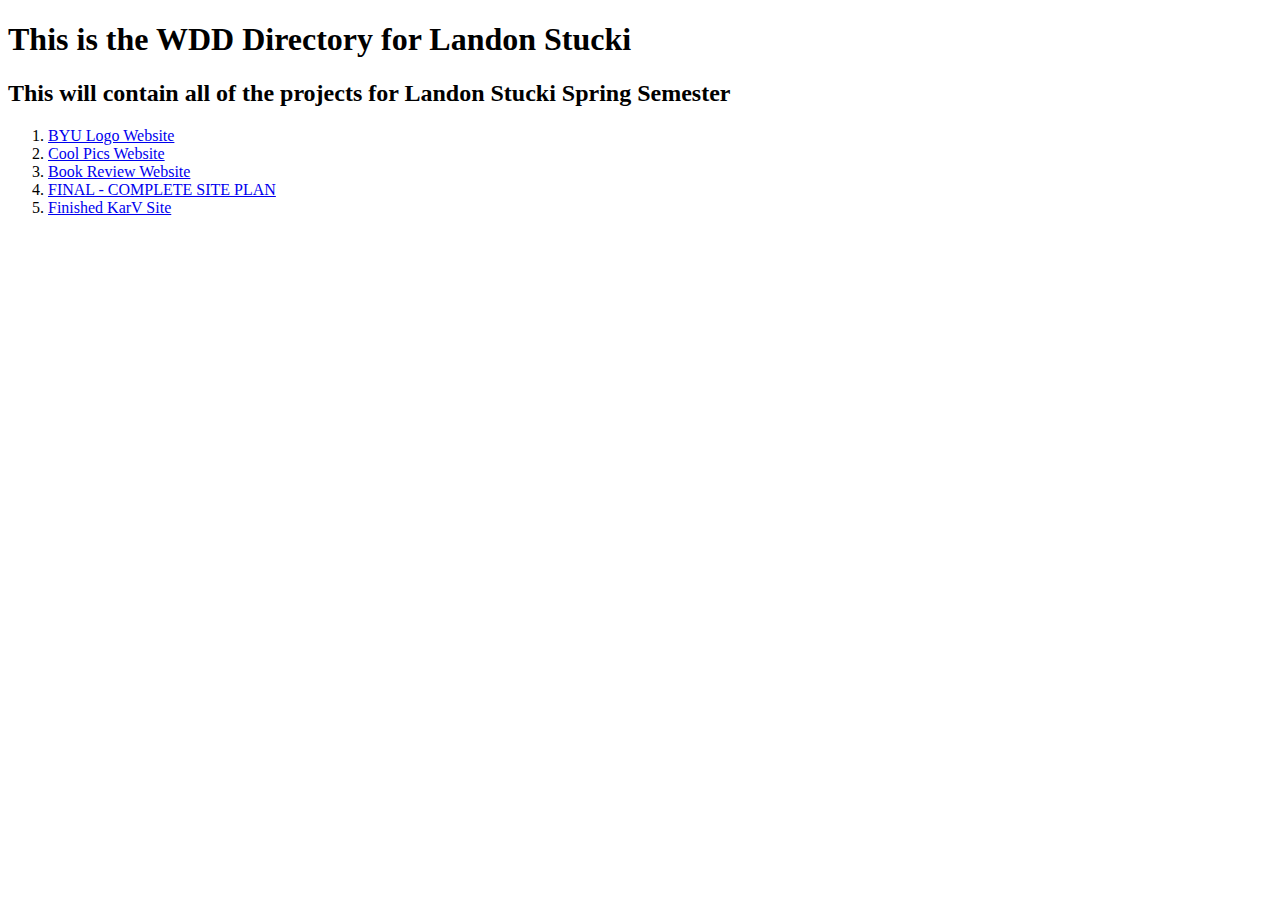
<file: index.html>
<!DOCTYPE html>
<html lang = "en">
    <head>
        <meta charset="UTF-8>
        <meta name="viewport" content="width=device-width">
        <title>WDD Directory Landon Stucki</title>
        
    </head>
</html>
<body>
    <h1>This is the WDD Directory for Landon Stucki</h1>
    <h2>This will contain all of the projects for Landon Stucki Spring Semester</h2>

    <ol>
        <li>
            <a href="BYU LOGO/index.html">BYU Logo Website</a>
        </li>
        <li>
            <a href="CoolPics Website/index.html">Cool Pics Website</a>
        </li>
        <li>
            <a href="Book Review Website/index.html">Book Review Website</a>
        </li>
        <li>
            <a href="KarV_Plan_Site/site-plan.html">FINAL - COMPLETE SITE PLAN</a>
        </li>
        <li>
            <a href="KarV/index.html">Finished KarV Site</a>
        </li>
    </ol>
</body>
</file>
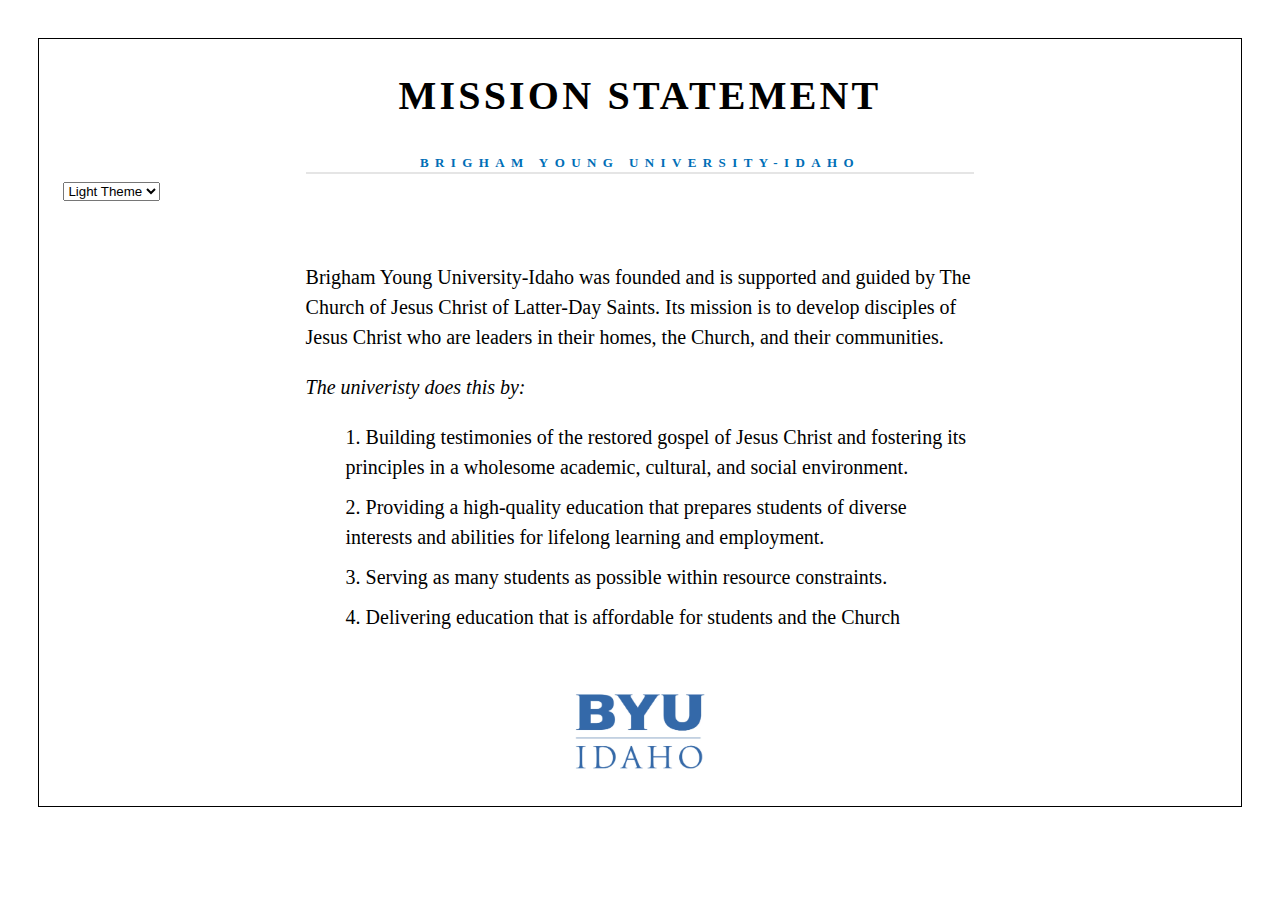
<file: BYU LOGO/index.html>
<!DOCTYPE html>
<html lang = "en">
    <head>
        <title>BYU Mission Statement</title>
        <meta charset = "utf-8">
        <link rel = "stylesheet" href = "style.css">
        <meta author = "BYUI">
    </head>

    <body>
        <div class = "content">
            <header class = "header">
                <h1> MISSION STATEMENT</h1>
                <h2> BRIGHAM YOUNG UNIVERSITY-IDAHO</h2>
                <select id = "theme-selector">
                    <option value="Light Theme" selected>Light Theme</option>
                    <option value="Dark Theme">Dark Theme</option>
                </select>
            </header>
            <main>

                <p>Brigham Young University-Idaho was founded and is supported and guided by The Church of Jesus Christ of Latter-Day Saints.
                    Its mission is to develop disciples of Jesus Christ who are leaders in their homes, the Church, and their communities.
                </p>
                <p> <i>The univeristy does this by:</i></p>
                <ol>
                    <li> Building testimonies of the restored gospel of Jesus Christ and fostering its principles in a wholesome academic, cultural, and social environment.</li>
                    <li> Providing a high-quality education that prepares students of diverse interests and abilities for lifelong learning and employment.</li>
                    <li> Serving as many students as possible within resource constraints.</li>
                    <li> Delivering education that is affordable for students and the Church</li>
                </ol>

            </main>
            <footer>
                <img id = "byu-logo" src = "byui-logo_blue.webp" alt = "BYUI Logo" width="150" height="84">
            </footer>
            <script src = "mission.js" defer></script>
        </div>
    </body>
</html>
</file>
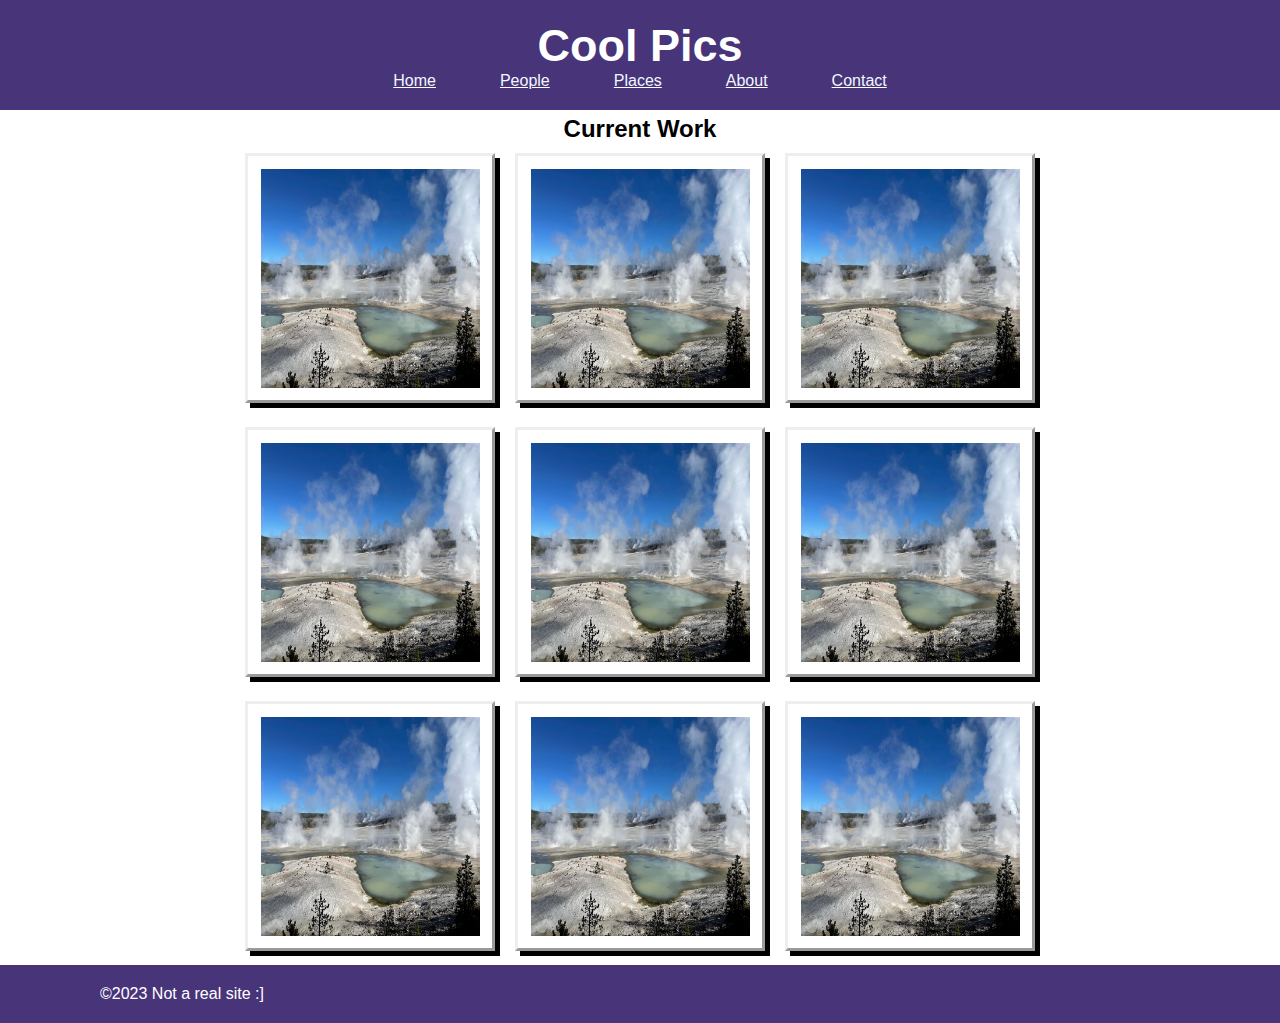
<file: CoolPics Website/index.html>
<!DOCTYPE html>
<html lang = en>
<head>
    <meta charset = "UTF-8">
    <meta name = "author" content = "Landon Stucki">
    <meta name = "description" content = "This sight contains cool pictures for a project in BYU-I">
    <meta name = "viewport" content="width=device-width">
    <title> Cool Pictures Website</title>
    <link rel ="stylesheet" href="styles.css">
</head>

<body>
    <header>
        <h1> Cool Pics</h1>
        <button id = "menu-button">Menu</button>
        <ul class = "links">
            <li> <a href="index.html"> Home</a></li>
            <li> <a href="people.html"> People</a></li>
            <li> <a href="places.html"> Places</a></li>
            <li> <a href="about.html"> About</a></li>
            <li> <a href="contact.html"> Contact</a></li>
        </ul>
    </header>

    <main>
        <h2> Current Work</h2>
        <ul class = "gallery">
            <li><img id ="picture1" src="norris-full.jpeg" alt="NorrisPic"></li>
            <li><img id ="picture2" src="norris-full.jpeg" alt="NorrisPic"></li>
            <li><img id ="picture3" src="norris-full.jpeg" alt="NorrisPic"></li>
            <li><img id ="picture4" src="norris-full.jpeg" alt="NorrisPic"></li>
            <li><img id ="picture5" src="norris-full.jpeg" alt="NorrisPic"></li>
            <li><img id ="picture6" src="norris-full.jpeg" alt="NorrisPic"></li>
            <li><img id ="picture7" src="norris-full.jpeg" alt="NorrisPic"></li>
            <li><img id ="picture8" src="norris-full.jpeg" alt="NorrisPic"></li>
            <li><img id ="picture9" src="norris-full.jpeg" alt="NorrisPic"></li>

        </ul>
    </main>



    <footer>
        <p id = "copyright">&copy2023 Not a real site :]</p>
        <script src="script.js"></script>
    </footer>
</body>







</html>
</file>
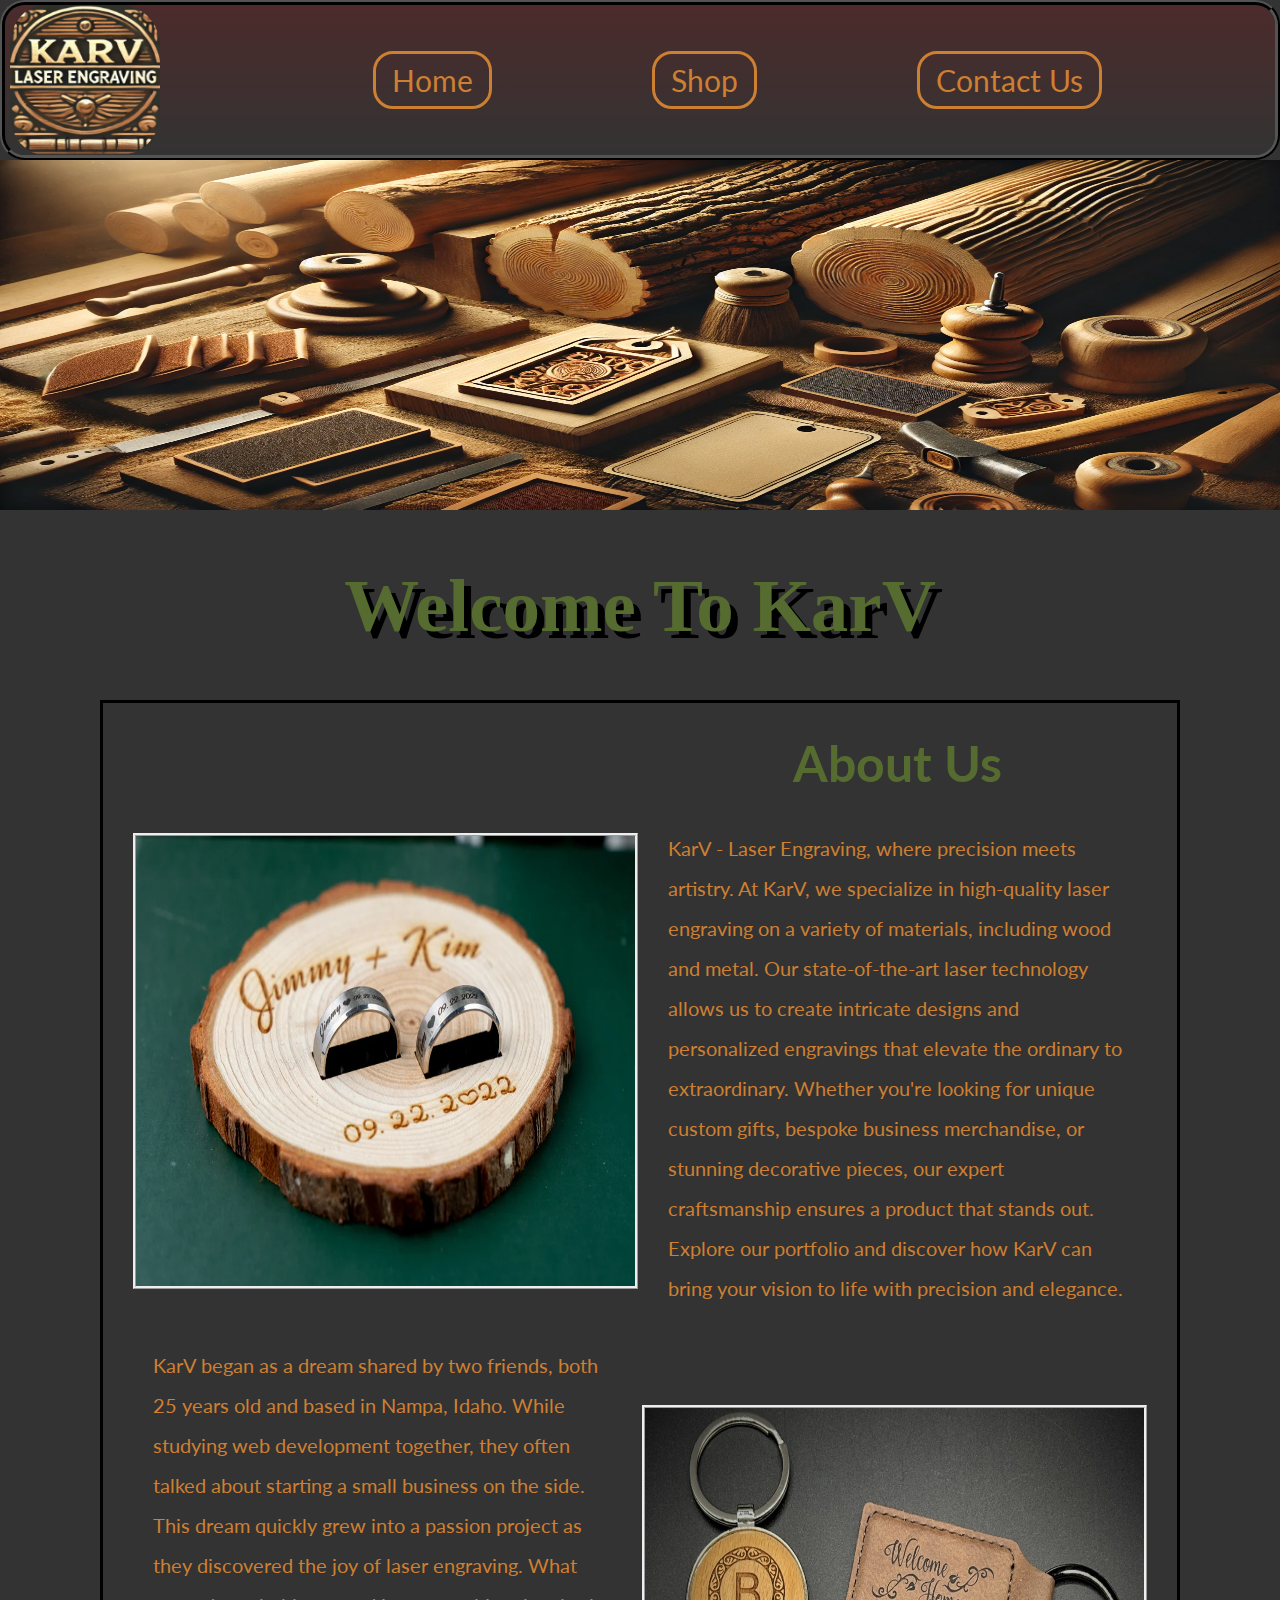
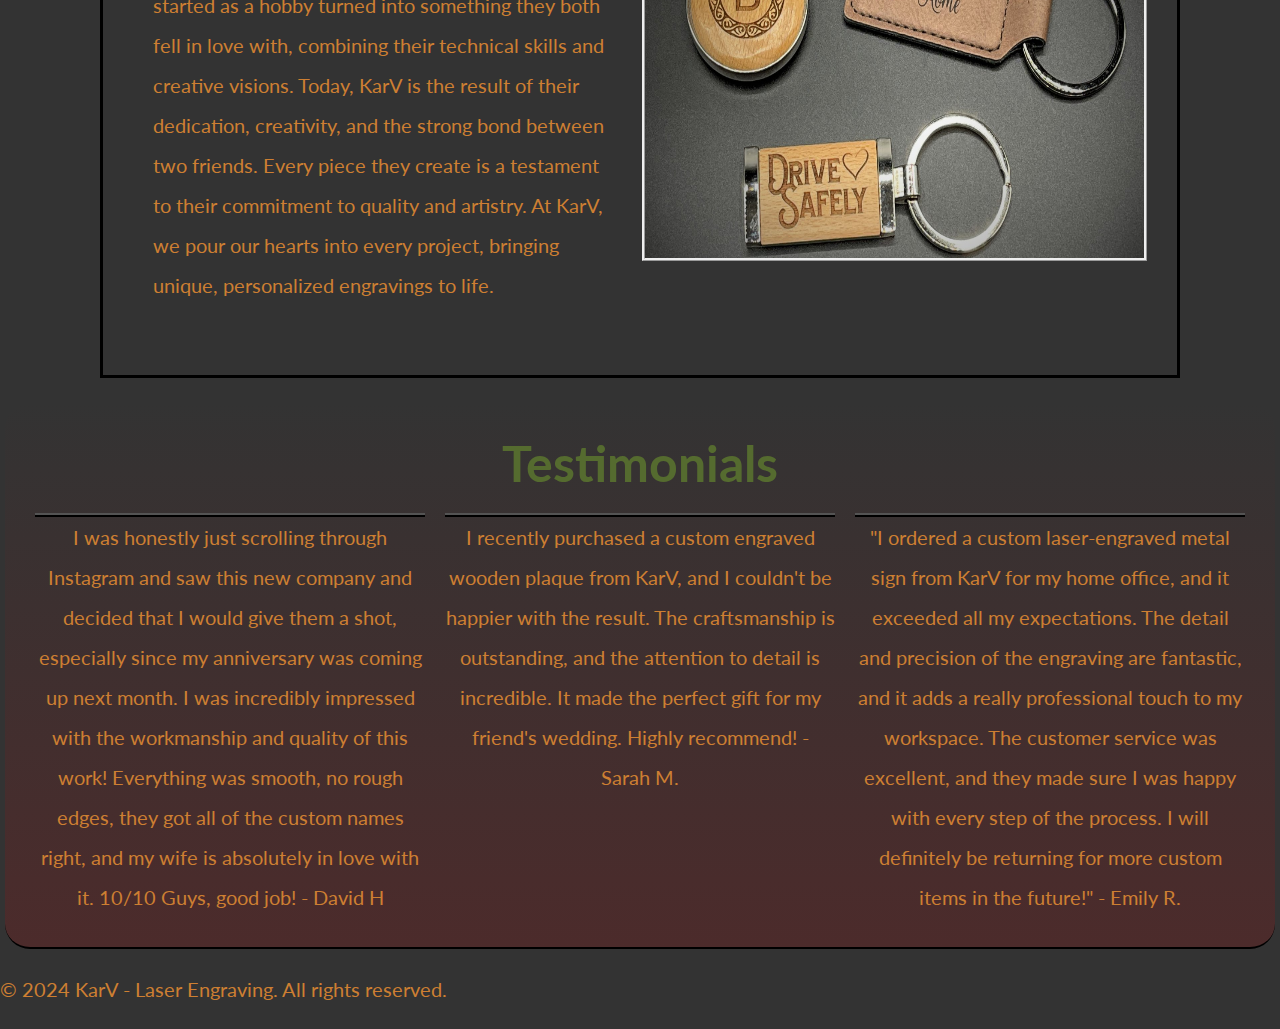
<file: KarV/index.html>
<!DOCTYPE html>
<html lang="en">
<head>
    <meta charset="UTF-8">
    <meta name="viewport" content="width=device-width, initial-scale=1.0">
    <title>KarV Website</title>
    <link rel="stylesheet" href="styles.css">
</head>
<body>
    <header>
        <img id="logo" src="Karv_Logo.png" alt="Karv Logo">
        <button id="menu-button">Menu</button>
        <nav id="main-links">
            <ul>
                <li><a href="index.html">Home</a></li>
                <li><a href="shop.html">Shop</a></li>
                <li><a href="contact.html">Contact Us</a></li>
            </ul>
        </nav>
    </header>
    <img id="banner" src="banner5.png" alt="Website Banner Picture Of Laser Engraver">
    <h1 id = "Welcome">Welcome To KarV</h1>
    <main>
        <section class="grid-container">
            <section class="content">
                <img id="left-column-photo" src="ringengraving.png" alt="Ring Engraving Holder Set Picture">
                <h2 id="about-us">About Us</h2>
                <p id="right-column-text">KarV - Laser Engraving, where precision meets artistry. At KarV, we specialize in high-quality laser engraving on a variety of materials, including wood and metal. Our state-of-the-art laser technology allows us to create intricate designs and personalized engravings that elevate the ordinary to extraordinary. Whether you're looking for unique custom gifts, bespoke business merchandise, or stunning decorative pieces, our expert craftsmanship ensures a product that stands out. Explore our portfolio and discover how KarV can bring your vision to life with precision and elegance.</p>
                <p id="left-column-text">KarV began as a dream shared by two friends, both 25 years old and based in Nampa, Idaho. While studying web development together, they often talked about starting a small business on the side. This dream quickly grew into a passion project as they discovered the joy of laser engraving. What started as a hobby turned into something they both fell in love with, combining their technical skills and creative visions. Today, KarV is the result of their dedication, creativity, and the strong bond between two friends. Every piece they create is a testament to their commitment to quality and artistry. At KarV, we pour our hearts into every project, bringing unique, personalized engravings to life.</p>
                <img id="right-column-photo" src="keychain.png" alt="Key Chain Picture">
            </section>
        </section>
    </main>
    <footer>
        <section class="testimonials">
            <h2 id="testimonials-title">Testimonials</h2>
            <p id="test1">I was honestly just scrolling through Instagram and saw this new company and decided that I would give them a shot, especially since my anniversary was coming up next month. I was incredibly impressed with the workmanship and quality of this work! Everything was smooth, no rough edges, they got all of the custom names right, and my wife is absolutely in love with it. 10/10 Guys, good job! - David H</p>
            <p id="test2">I recently purchased a custom engraved wooden plaque from KarV, and I couldn't be happier with the result. The craftsmanship is outstanding, and the attention to detail is incredible. It made the perfect gift for my friend's wedding. Highly recommend! - Sarah M.</p>
            <p id="test3">"I ordered a custom laser-engraved metal sign from KarV for my home office, and it exceeded all my expectations. The detail and precision of the engraving are fantastic, and it adds a really professional touch to my workspace. The customer service was excellent, 
                and they made sure I was happy with every step of the process. I will definitely be returning for more custom items in the future!" - Emily R.</p>
        </section>
        <p>&copy; 2024 KarV - Laser Engraving. All rights reserved.</p>
    </footer>
    <script src="script.js"></script>
</body>
</html>
</file>
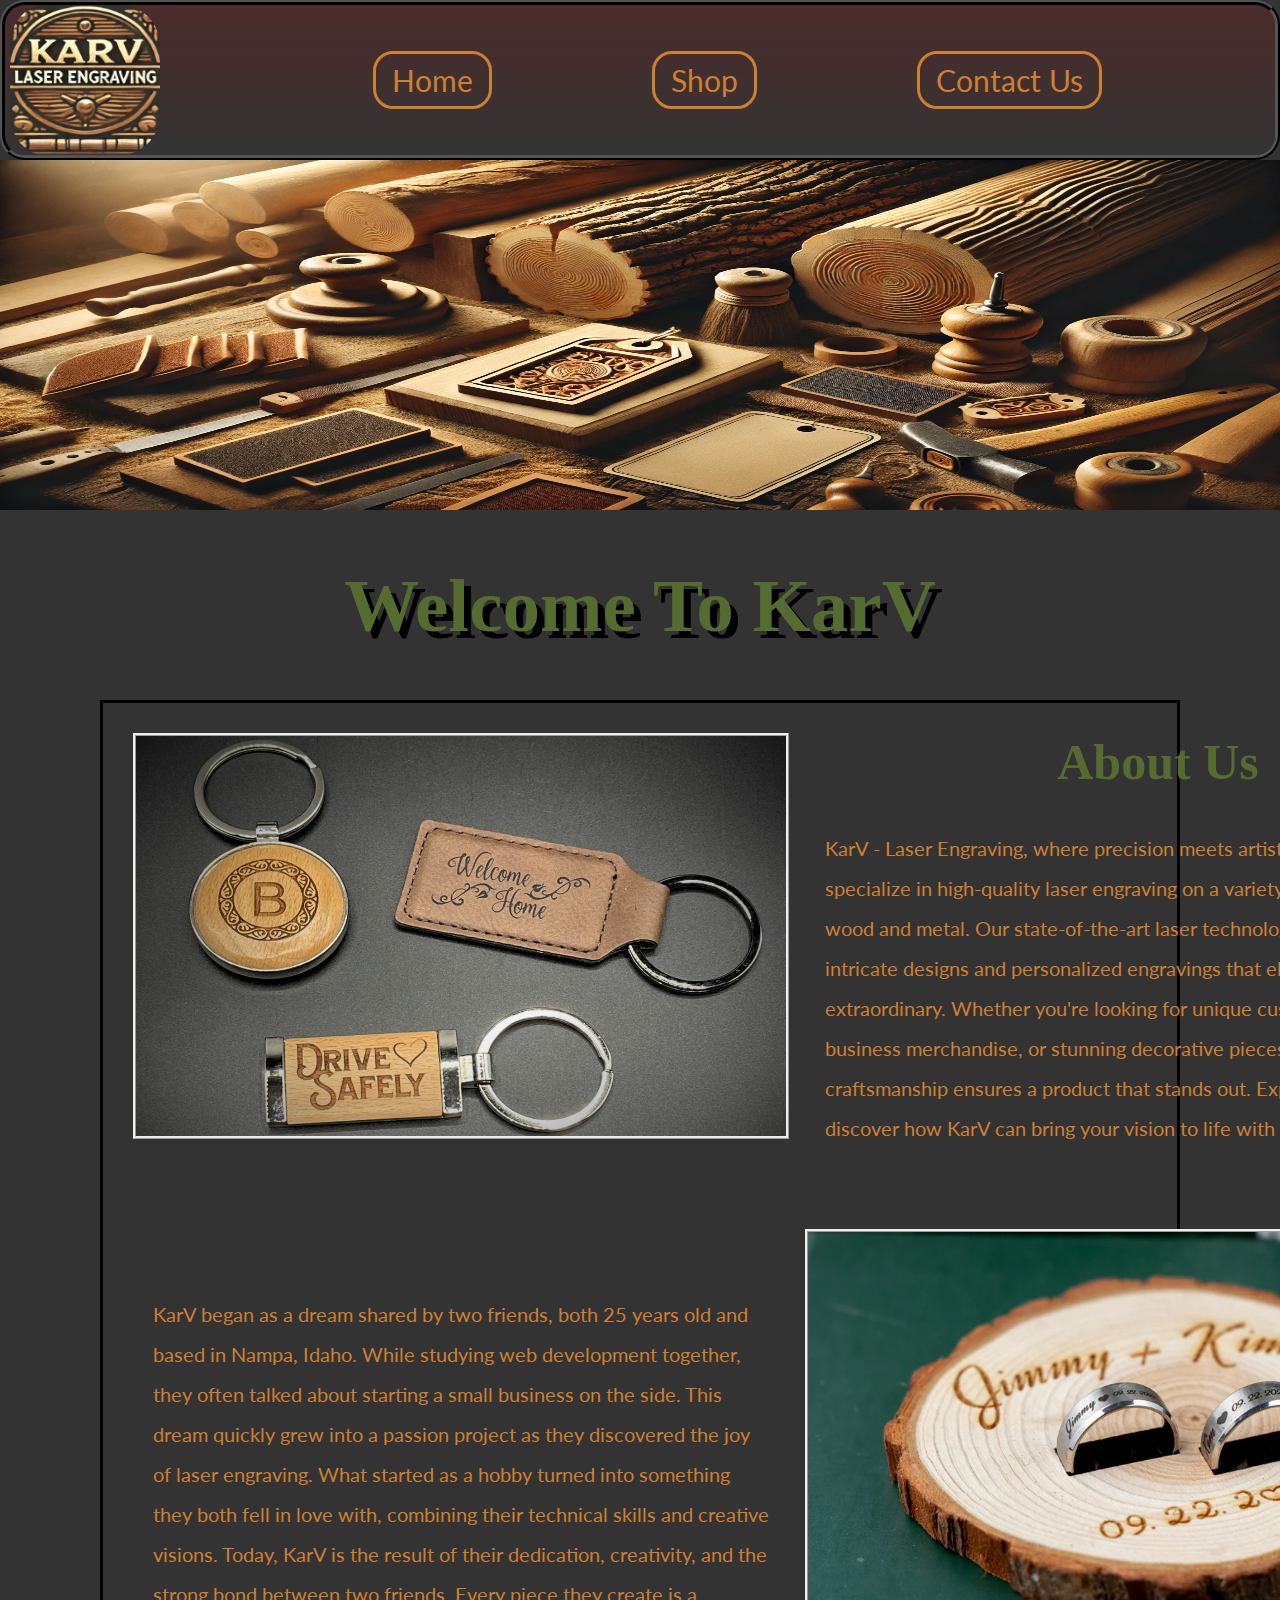
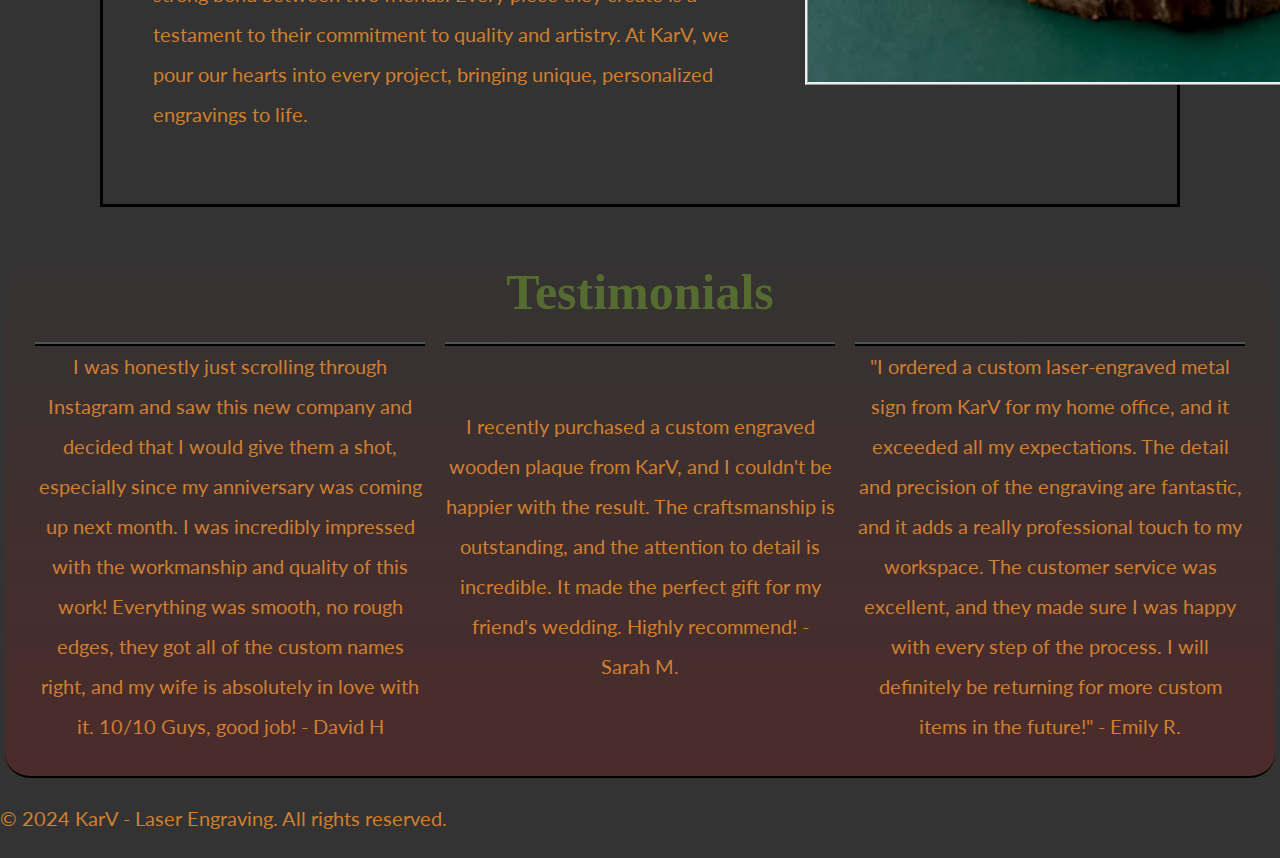
<file: Karv_Site/index.html>
<!DOCTYPE html>
<html lang="en">
<head>
    <meta charset="UTF-8">
    <meta name="viewport" content="width=device-width, initial-scale=1.0">
    <meta author="Landon Stucki" content="2024">
    <title>KarV Website</title>
    <link rel="stylesheet" href="styles.css">
</head>
<body>
    <header>
        <img id="logo" src="Karv_Logo.png" alt="Karv Logo">
        <nav id="main-links">
            <ul>
                <li><a href="index.html">Home</a></li>
                <li><a href="shop.html">Shop</a></li>
                <li><a href="contact.html">Contact Us</a></li>
            </ul>
        </nav>
    </header>
    <img id="banner" src="banner5.png" alt="Website Banner Picture Of Laser Engraver">
    <h1>Welcome To KarV</h1>
    <main>
        <section class="grid-container">
            <section class="content">
                <img id="left-column-photo" src="mainideapic2.png" alt="Main Idea Picture 2">
                <h2 id="about-us">About Us</h2>
                <p id="right-column-text">KarV - Laser Engraving, where precision meets artistry. At KarV, we specialize in high-quality laser engraving on a variety of materials, including wood and metal. Our state-of-the-art laser technology allows us to create intricate designs and personalized engravings that elevate the ordinary to extraordinary. Whether you're looking for unique custom gifts, bespoke business merchandise, or stunning decorative pieces, our expert craftsmanship ensures a product that stands out. Explore our portfolio and discover how KarV can bring your vision to life with precision and elegance.</p>
                <p id="left-column-text">KarV began as a dream shared by two friends, both 25 years old and based in Nampa, Idaho. While studying web development together, they often talked about starting a small business on the side. This dream quickly grew into a passion project as they discovered the joy of laser engraving. What started as a hobby turned into something they both fell in love with, combining their technical skills and creative visions. Today, KarV is the result of their dedication, creativity, and the strong bond between two friends. Every piece they create is a testament to their commitment to quality and artistry. At KarV, we pour our hearts into every project, bringing unique, personalized engravings to life.</p>
                <img id="right-column-photo" src="mainideapic1.png" alt="Main Idea Picture 1">
            </section>
        </section>
    </main>
    <footer>
        <section class="testimonials">
            <h2 id="testimonials-title">Testimonials</h2>
            <p id="test1">I was honestly just scrolling through Instagram and saw this new company and decided that I would give them a shot, especially since my anniversary was coming up next month. I was incredibly impressed with the workmanship and quality of this work! Everything was smooth, no rough edges, they got all of the custom names right, and my wife is absolutely in love with it. 10/10 Guys, good job! - David H</p>
            <p id="test2">I recently purchased a custom engraved wooden plaque from KarV, and I couldn't be happier with the result. The craftsmanship is outstanding, and the attention to detail is incredible. It made the perfect gift for my friend's wedding. Highly recommend! - Sarah M.</p>
            <p id="test3">"I ordered a custom laser-engraved metal sign from KarV for my home office, and it exceeded all my expectations. The detail and precision of the engraving are fantastic, and it adds a really professional touch to my workspace. The customer service was excellent, 
                and they made sure I was happy with every step of the process. I will definitely be returning for more custom items in the future!" - Emily R.</p>
        </section>
        <p>&copy; 2024 KarV - Laser Engraving. All rights reserved.</p>
    </footer>
</body>
</html>
</file>
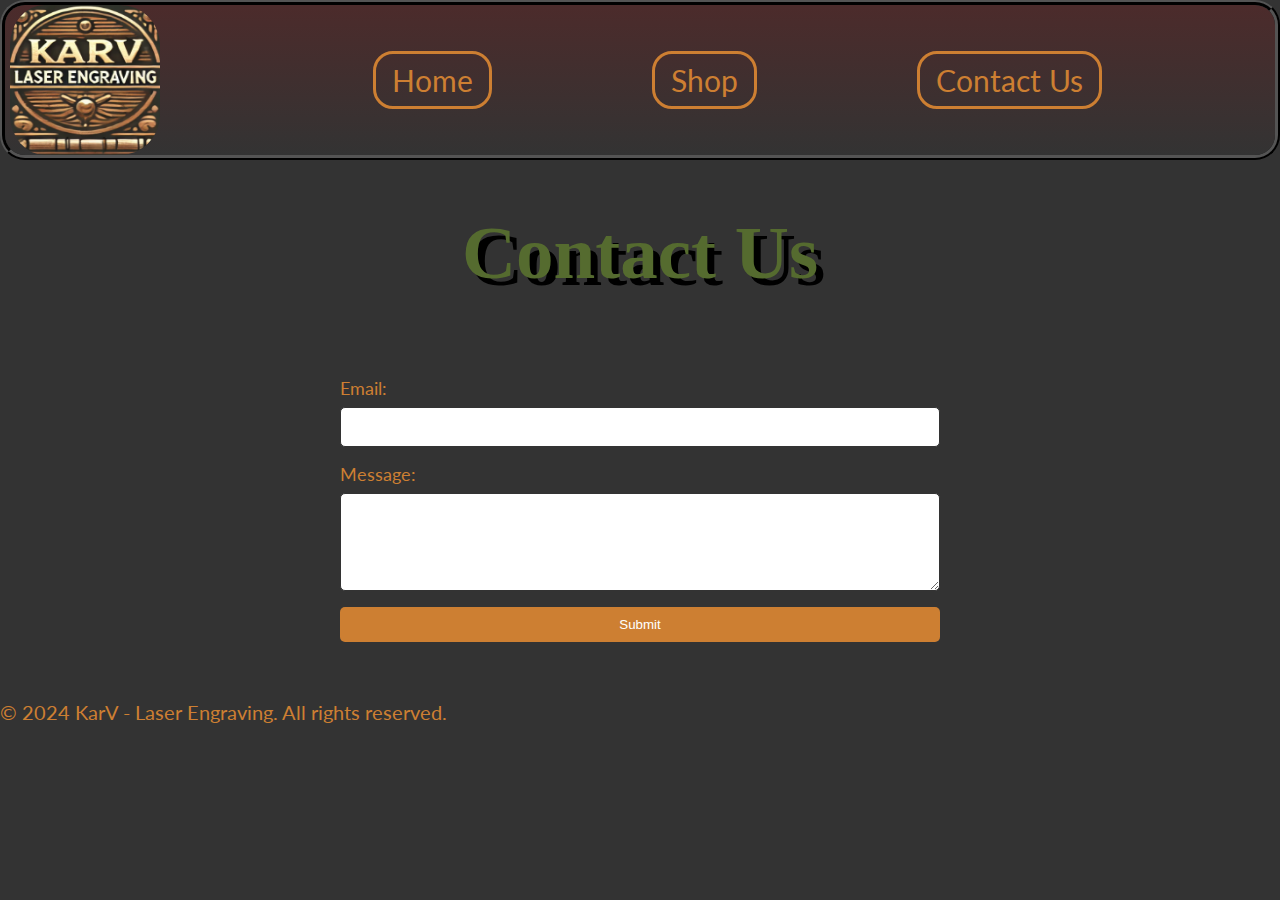
<file: KarV/contact.html>
<!DOCTYPE html>
<html lang="en">
<head>
    <meta charset="UTF-8">
    <meta name="viewport" content="width=device-width, initial-scale=1.0">
    <meta author="Landon Stucki" content="2024">
    <title>Contact Us - KarV Website</title>
    <link rel="stylesheet" href="styles.css">
</head>
<body>
    <header>
        <img id="logo" src="Karv_Logo.png" alt="Karv Logo">
        <button id="menu-button">Menu</button>
        <nav id="main-links">
            <ul>
                <li><a href="index.html">Home</a></li>
                <li><a href="shop.html">Shop</a></li>
                <li><a href="contact.html">Contact Us</a></li>
            </ul>
        </nav>
    </header>
    <main>
        <h1>Contact Us</h1>
        <section id="contact-form-container">
            <form id="contact-form">
                <label for="email">Email:</label>
                <input type="email" id="email" name="email" required>
                
                <label for="message">Message:</label>
                <textarea id="message" name="message" rows="4" required></textarea>
                
                <button type="submit">Submit</button>
            </form>
        </section>
    </main>
    <footer>
        <p>&copy; 2024 KarV - Laser Engraving. All rights reserved.</p>
    </footer>
    <script src="script.js"></script>
</body>
</html>
</file>
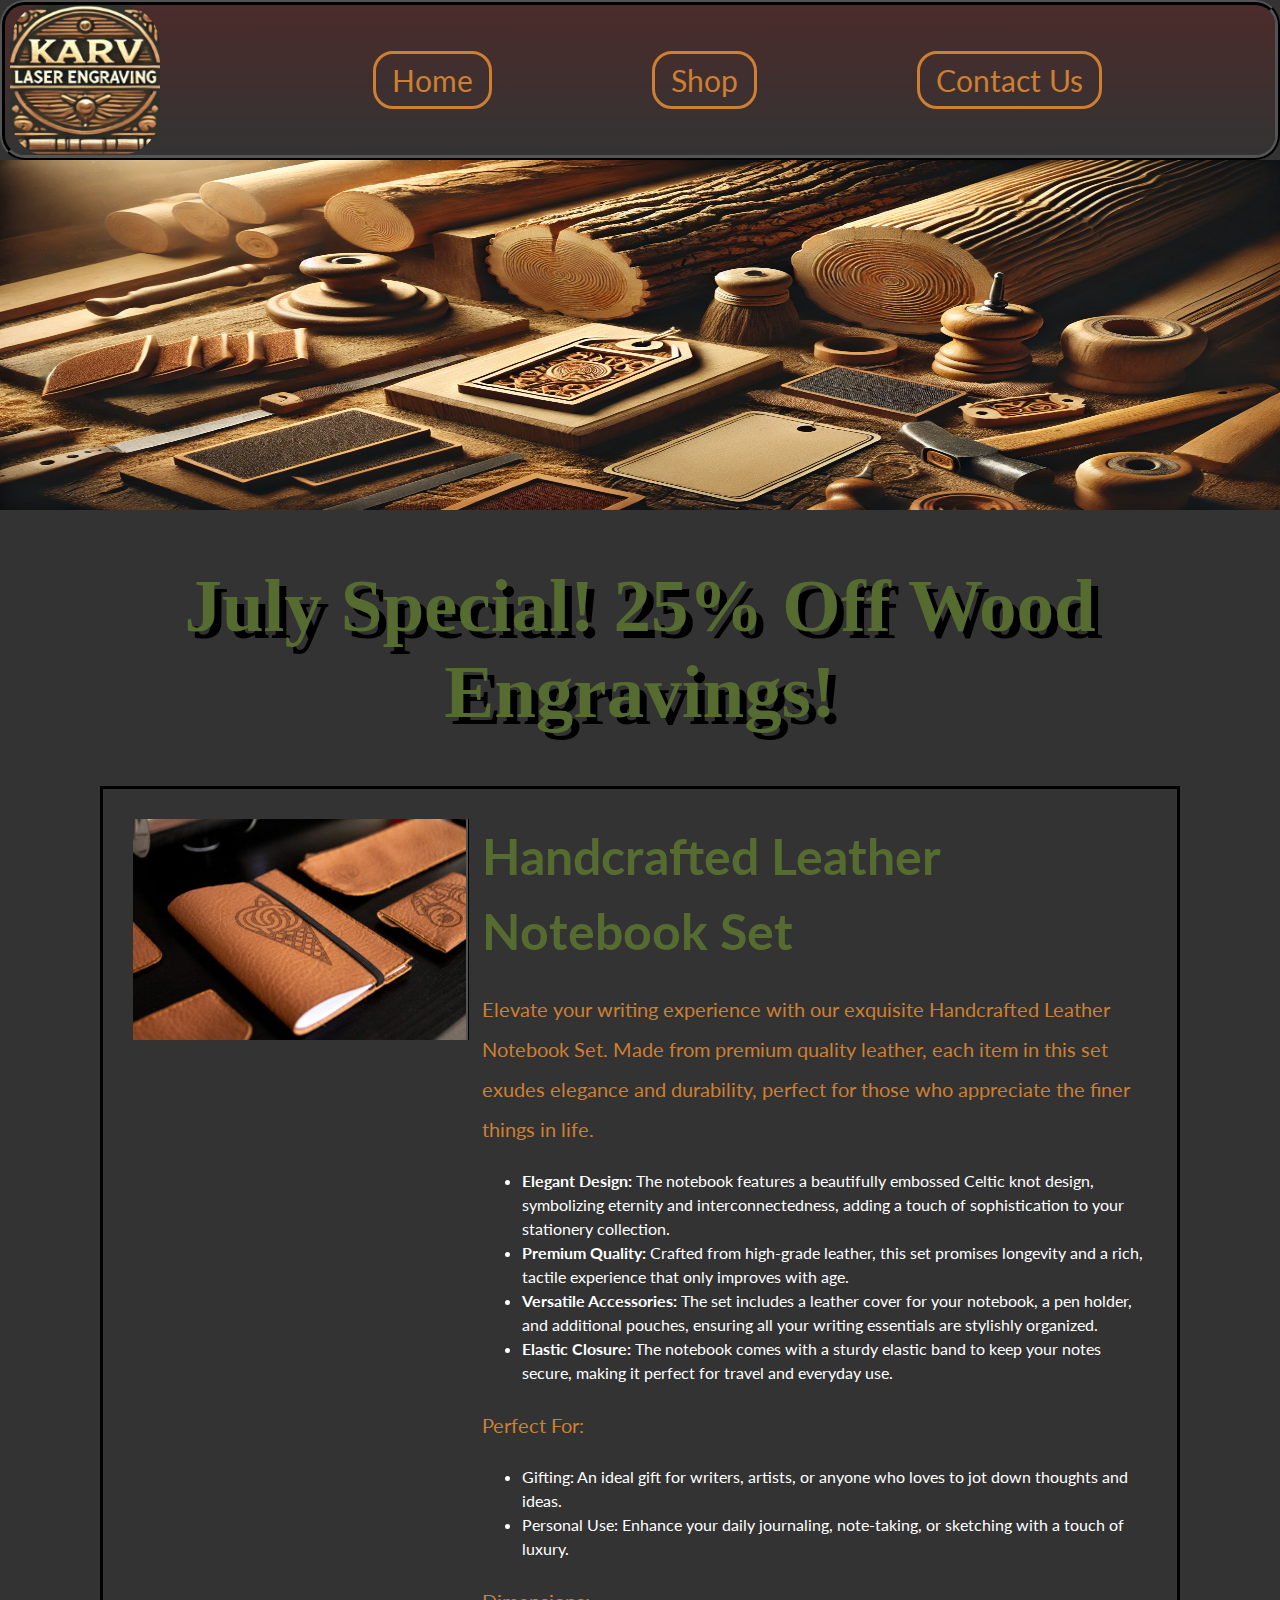
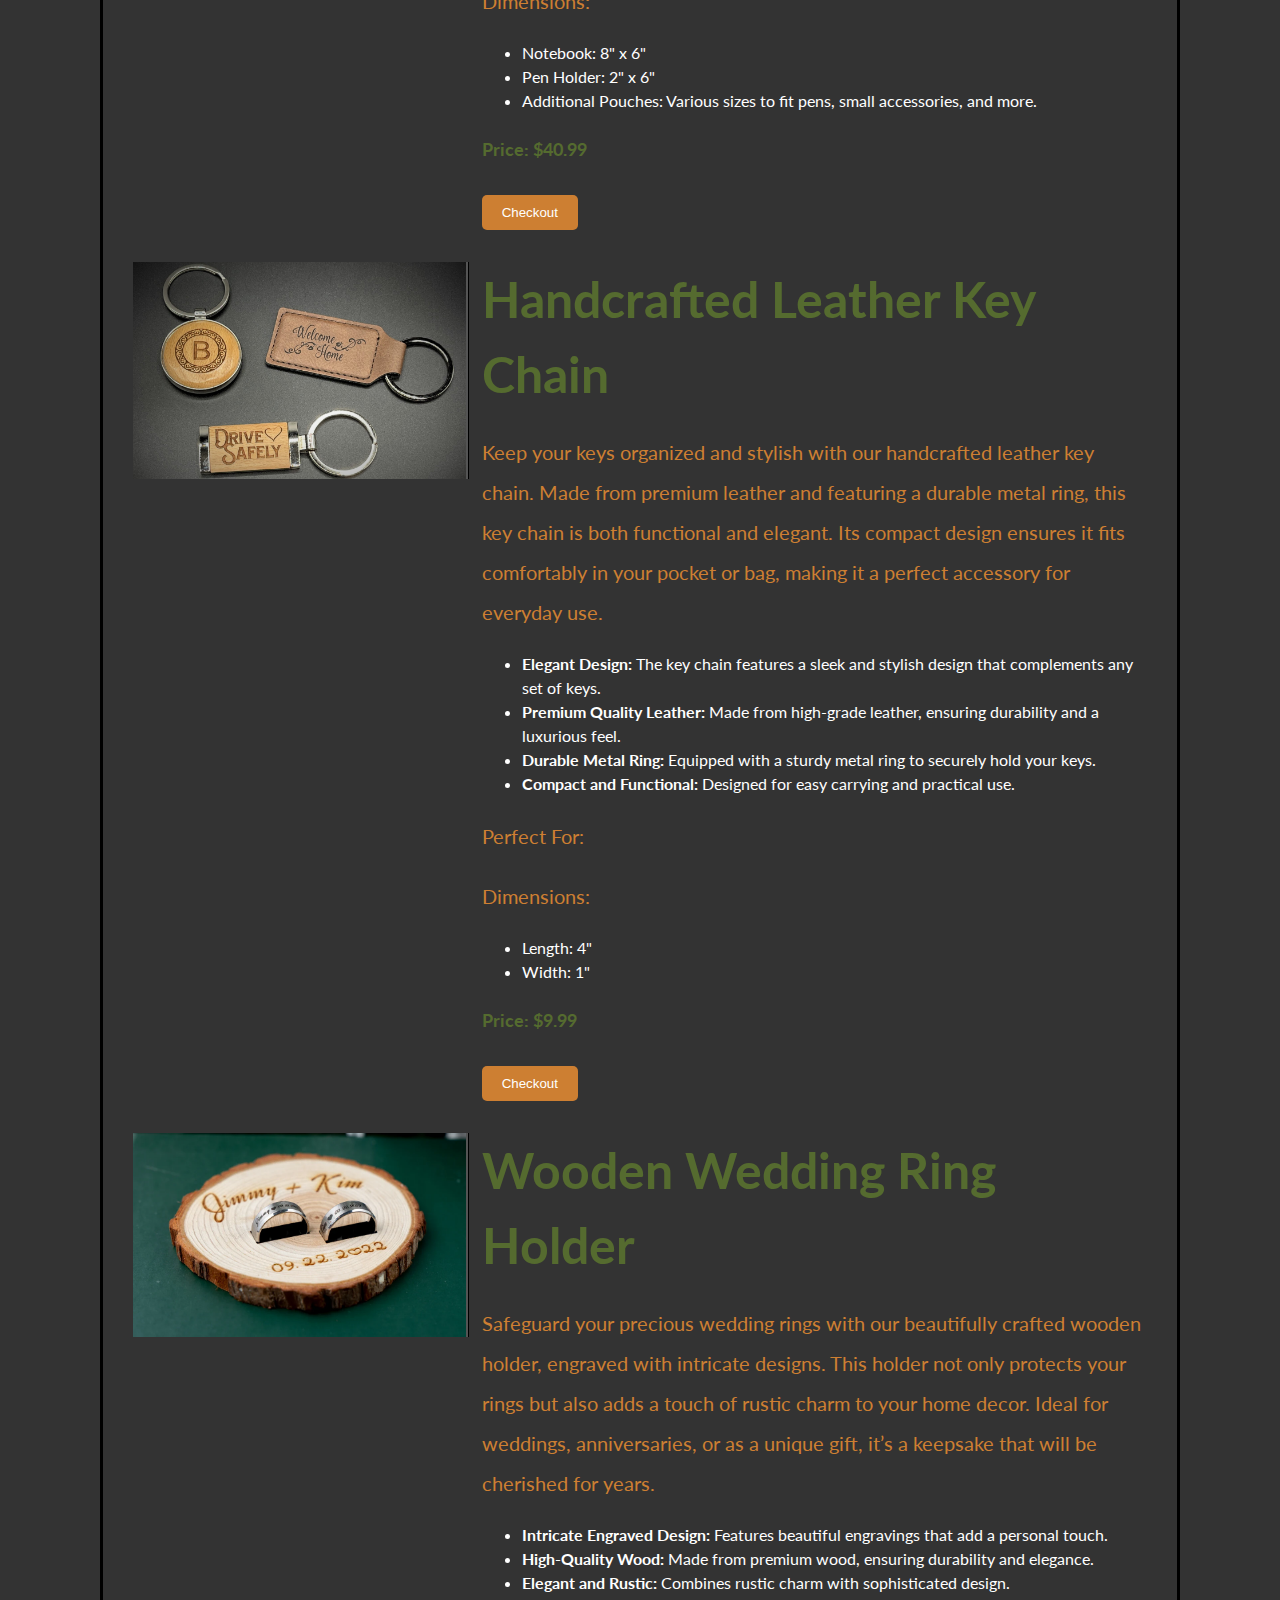
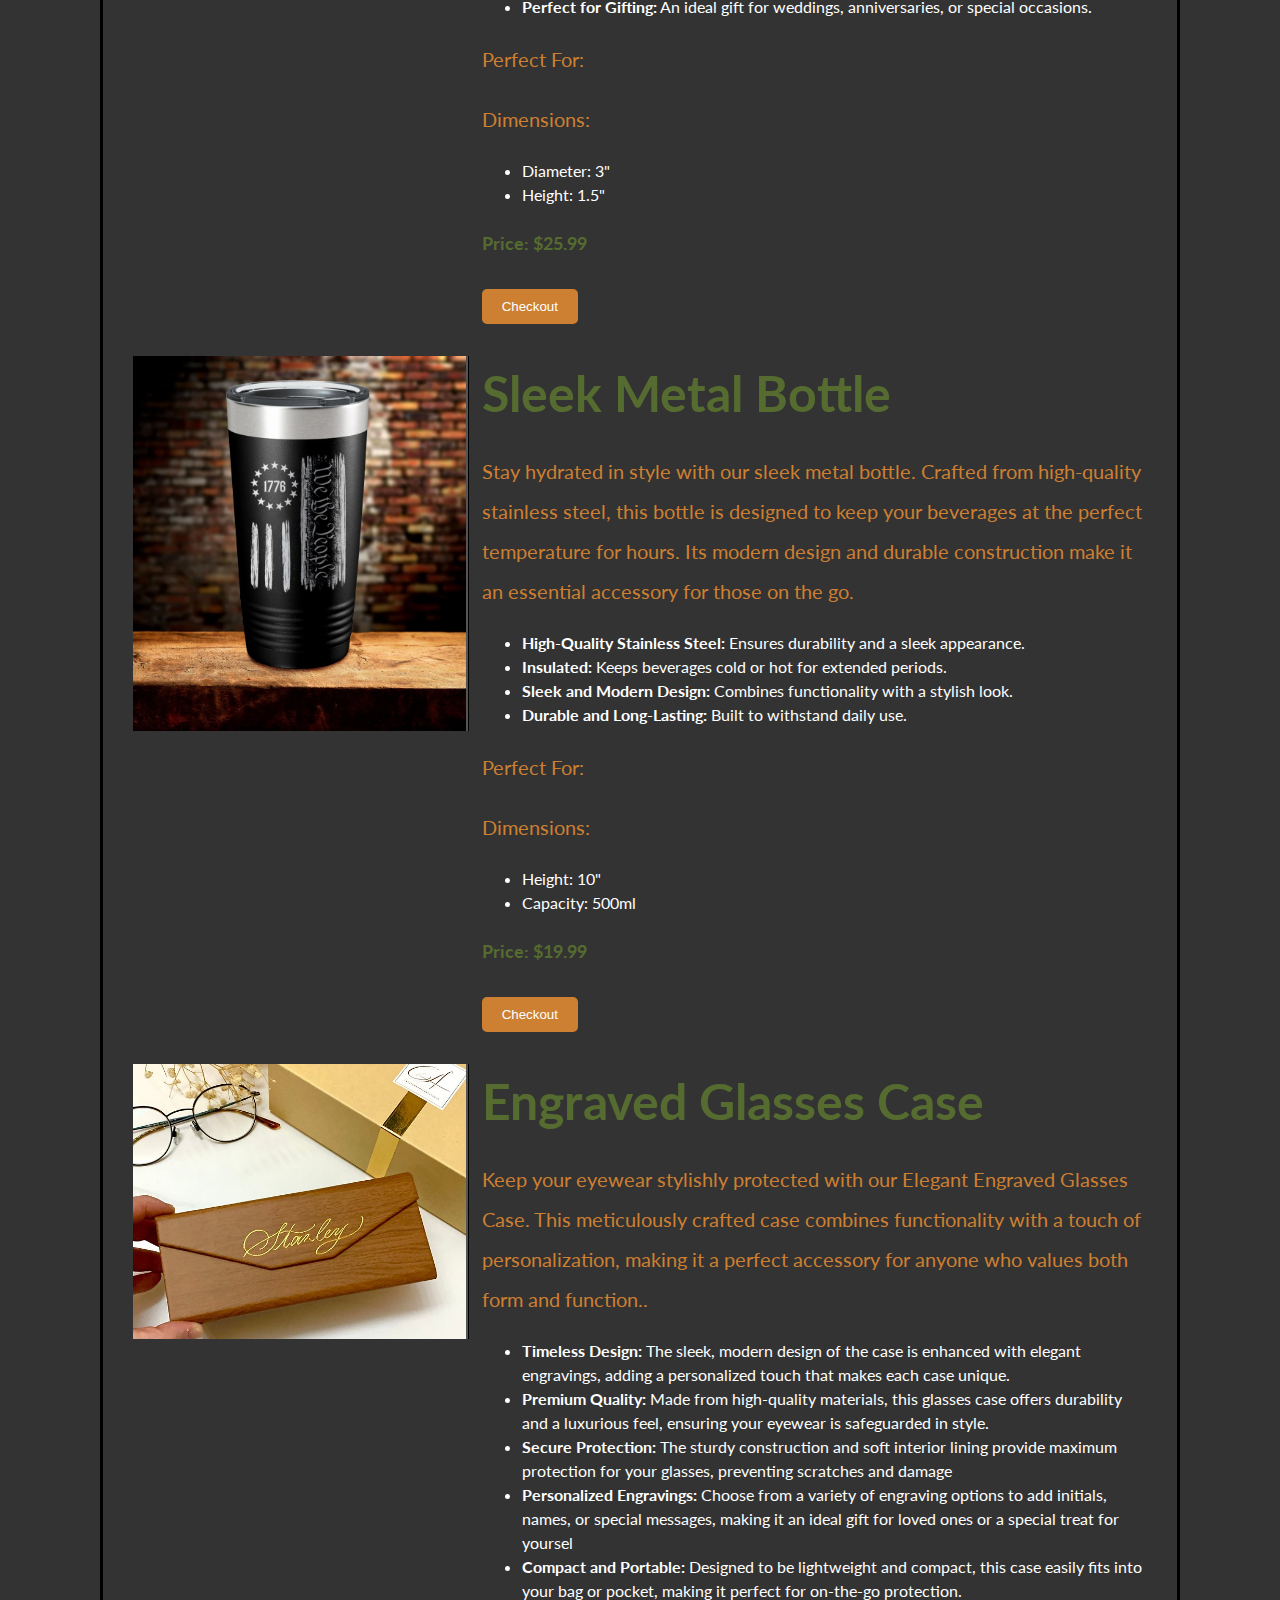
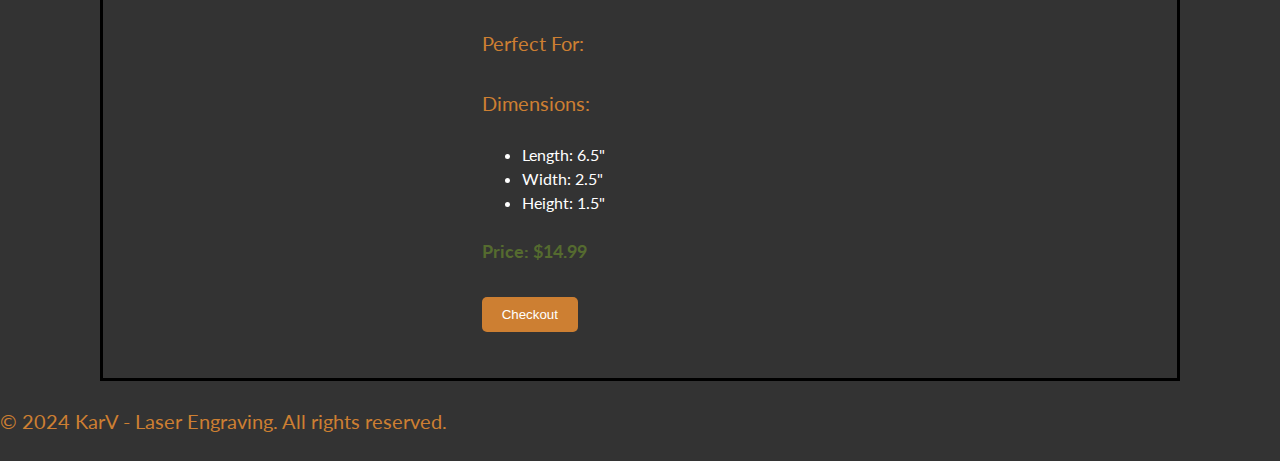
<file: KarV/shop.html>
<!DOCTYPE html>
<html lang="en">
<head>
    <meta charset="UTF-8">
    <meta name="viewport" content="width=device-width, initial-scale=1.0">
    <meta author="Landon Stucki" content="2024">
    <title>KarV Website</title>
    <link rel="stylesheet" href="styles.css">
</head>
<body>
    <header>
        <img id="logo" src="Karv_Logo.png" alt="Karv Logo">
        <button id="menu-button">Menu</button>
        <nav id="main-links">
            <ul>
                <li><a href="index.html">Home</a></li>
                <li><a href="shop.html">Shop</a></li>
                <li><a href="contact.html">Contact Us</a></li>
            </ul>
        </nav>
    </header>
    <img id="banner" src="banner5.png" alt="Website Banner Picture Of Laser Engraver">
    <main>
        <h1 id="shop-heading">July Special! 25% Off Wood Engravings!</h1>
        <section id="shop-items-container" class="shopscontent"></section>
    </main>
    <footer>
        <p>&copy; 2024 KarV - Laser Engraving. All rights reserved.</p>
    </footer>

    <!-- Modal structure -->
    <div id="checkoutModal" class="modal">
        <div class="modal-content" id="modal-content">
            <span class="close">&times;</span>
            <h2 id="modal-title">Item Title</h2>
            <p id="modal-price">Price: $0.00</p>
            <label for="modal-qty">Qty:</label>
            <input type="number" id="modal-qty" class="modal-input" min="1" value="1">
            <label for="modal-custom-words">Custom Words:</label>
            <input type="text" id="modal-custom-words" class="modal-input">
        </div>
    </div>

    <script src="script.js"></script>
</body>
</html>
</file>
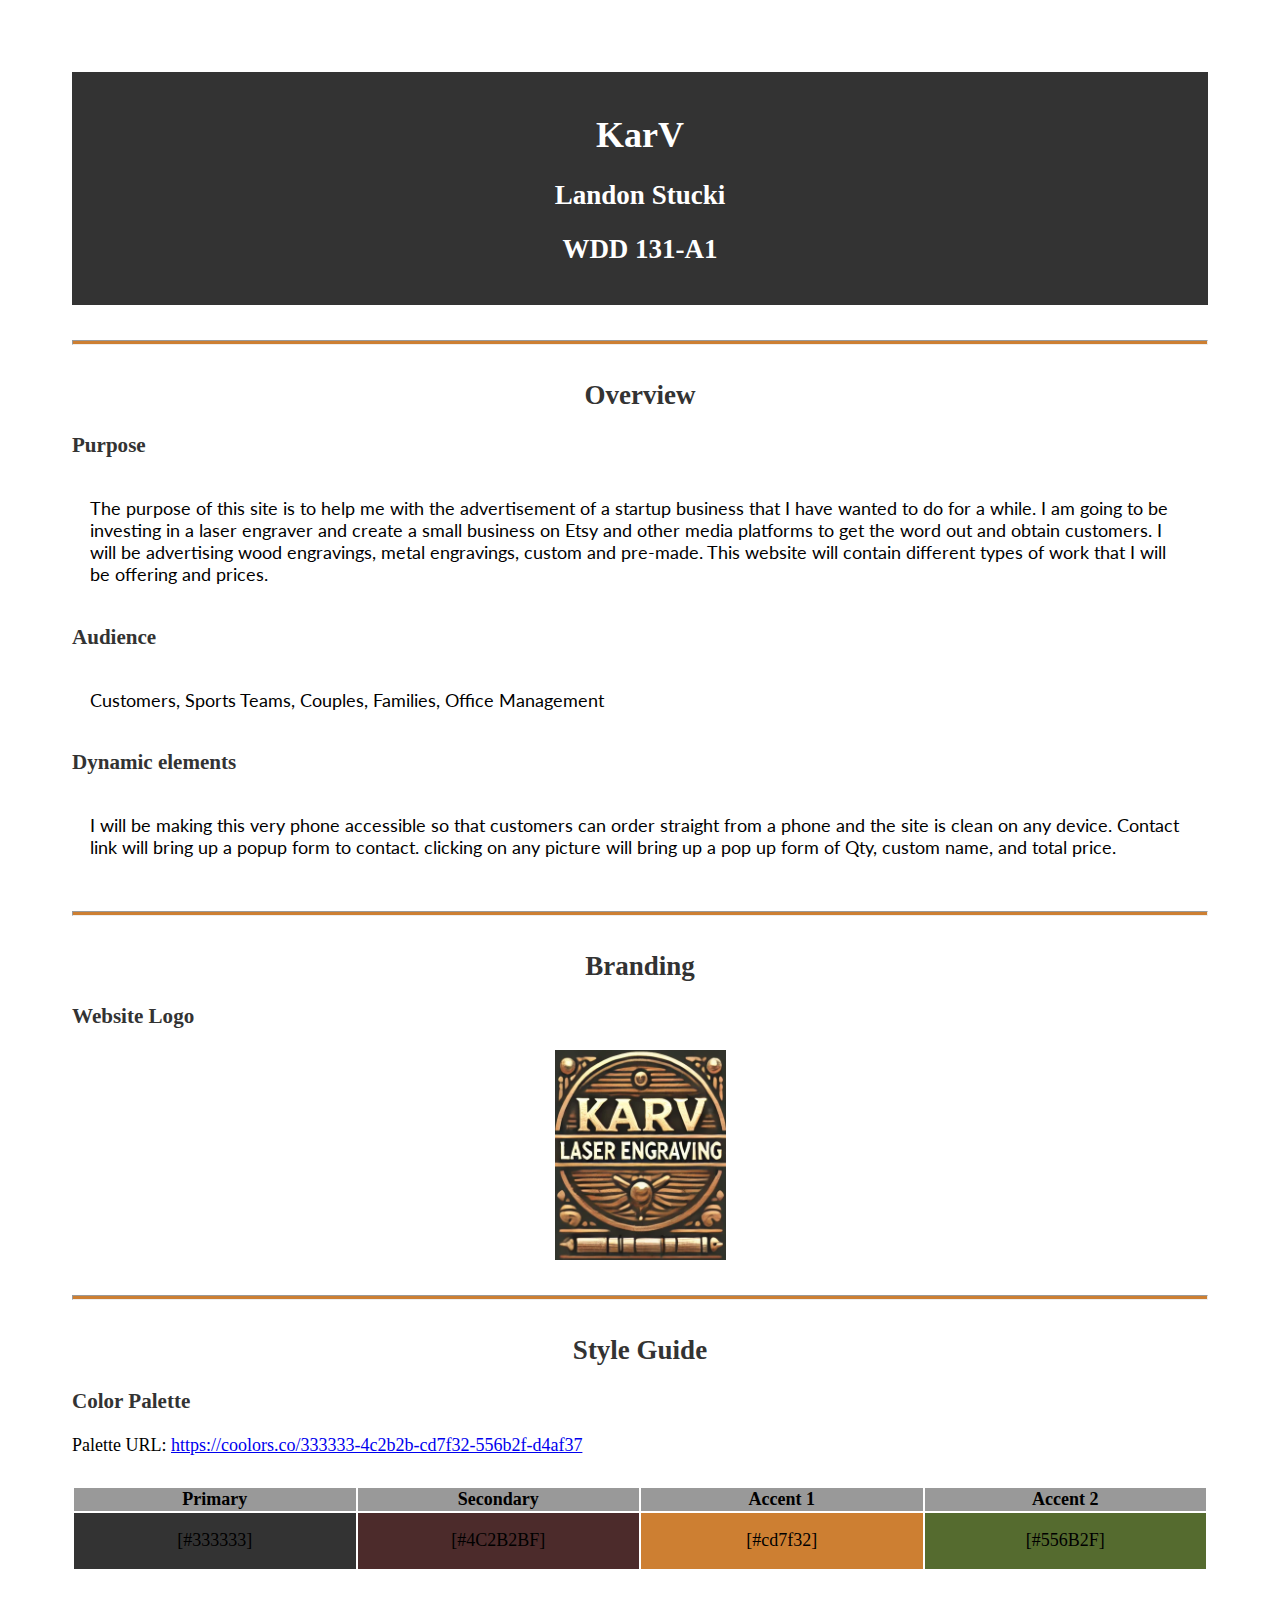
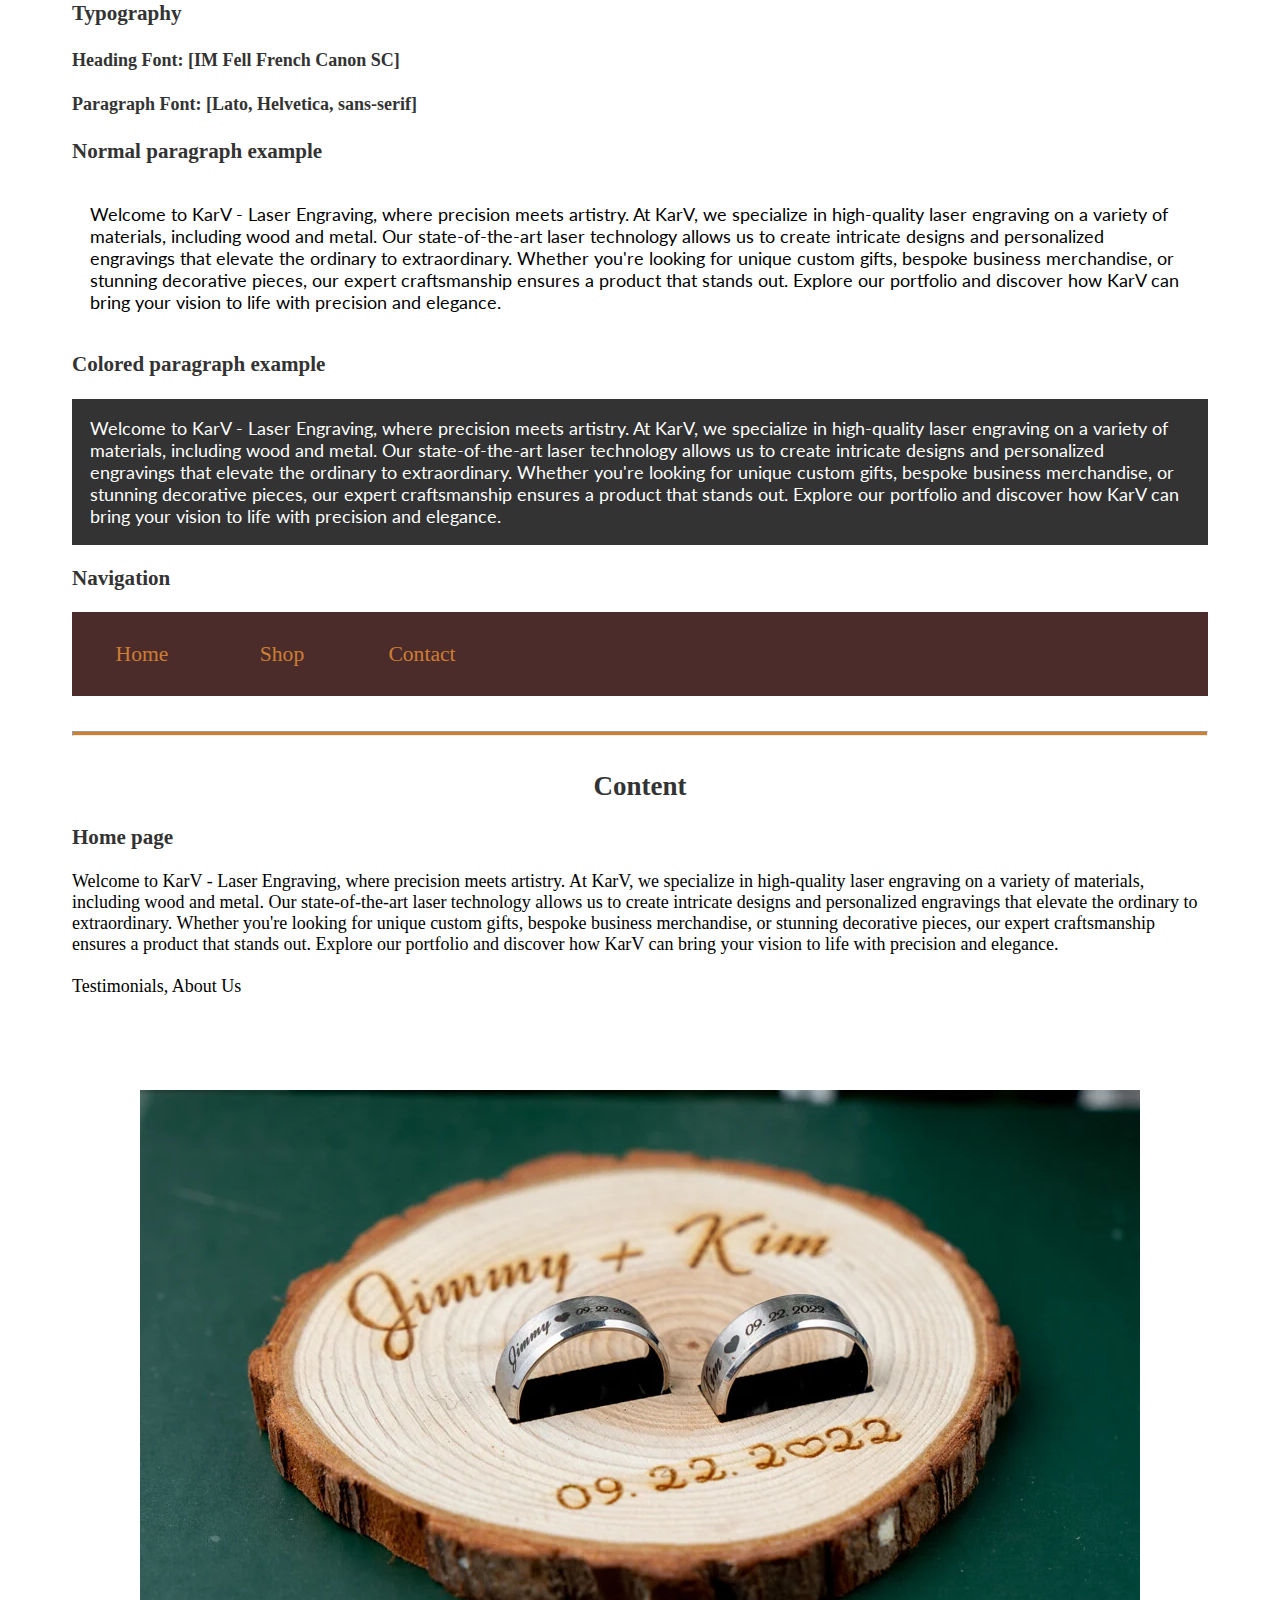
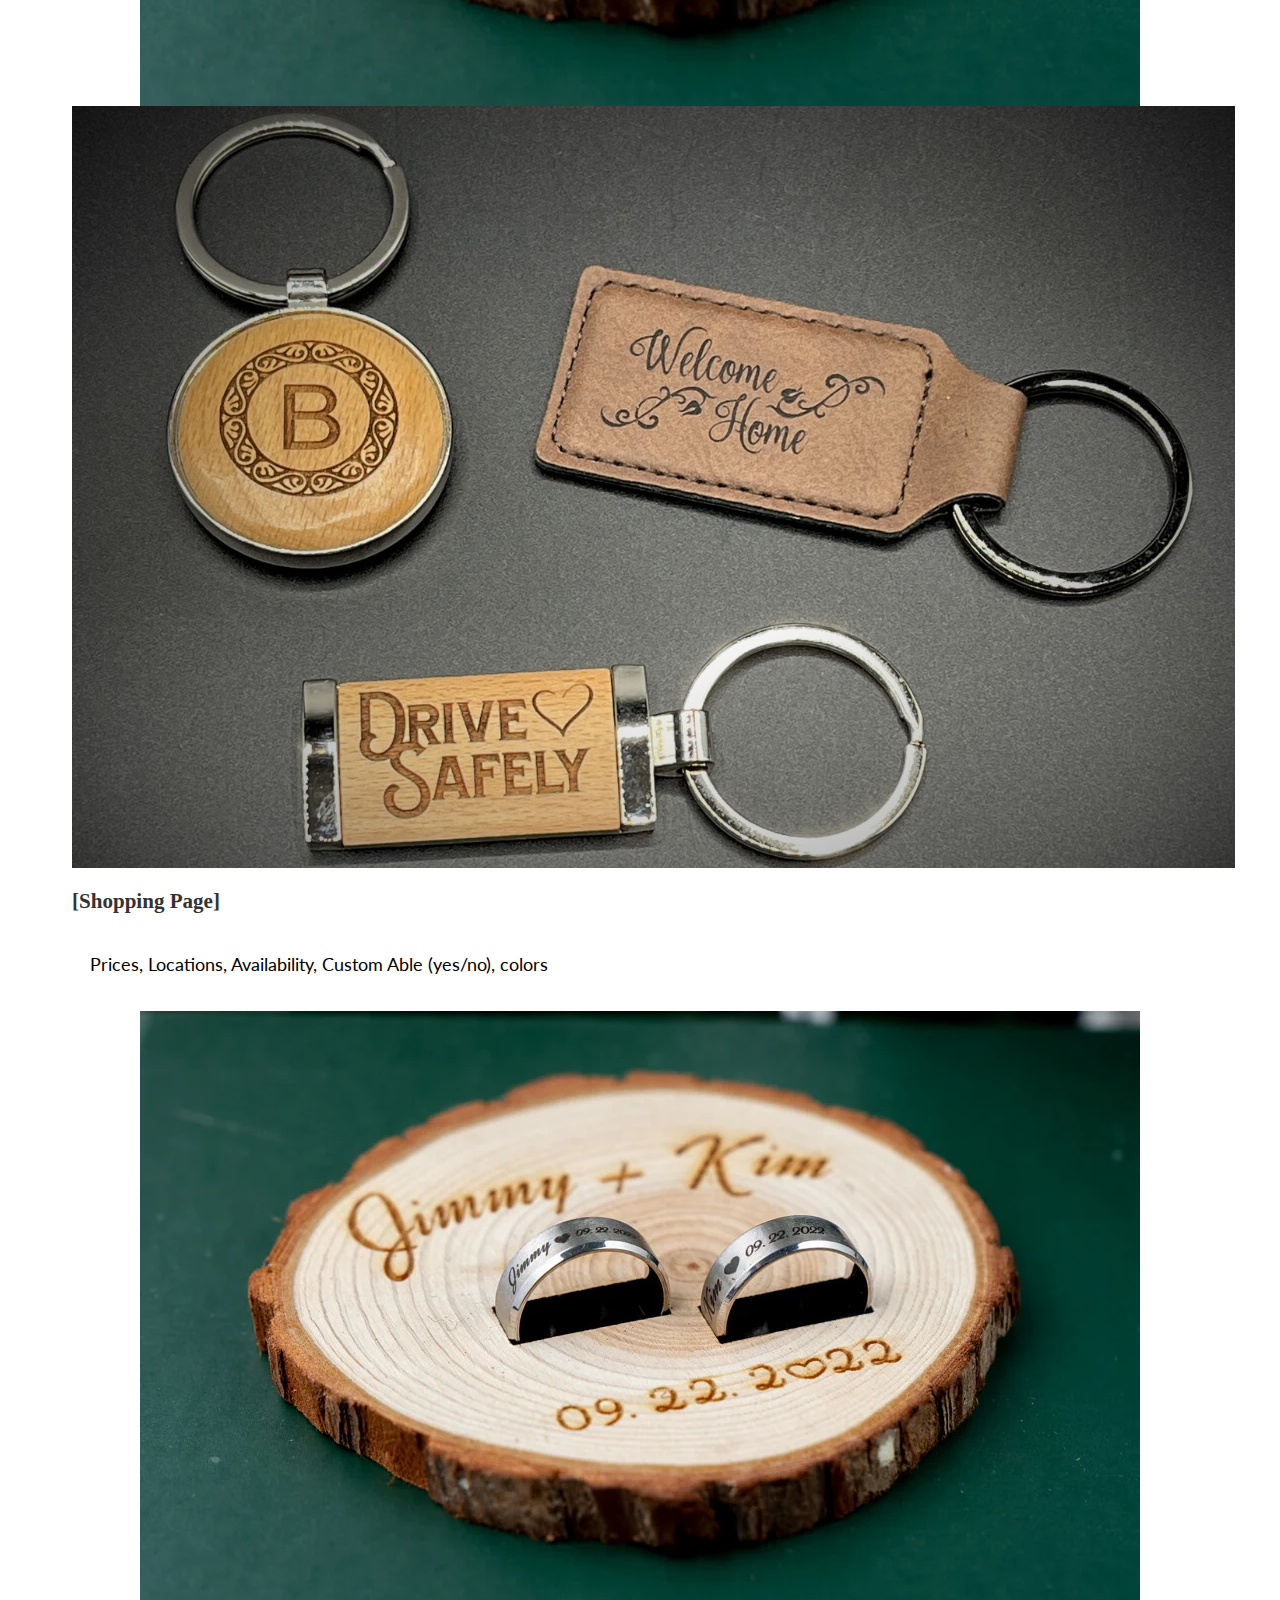
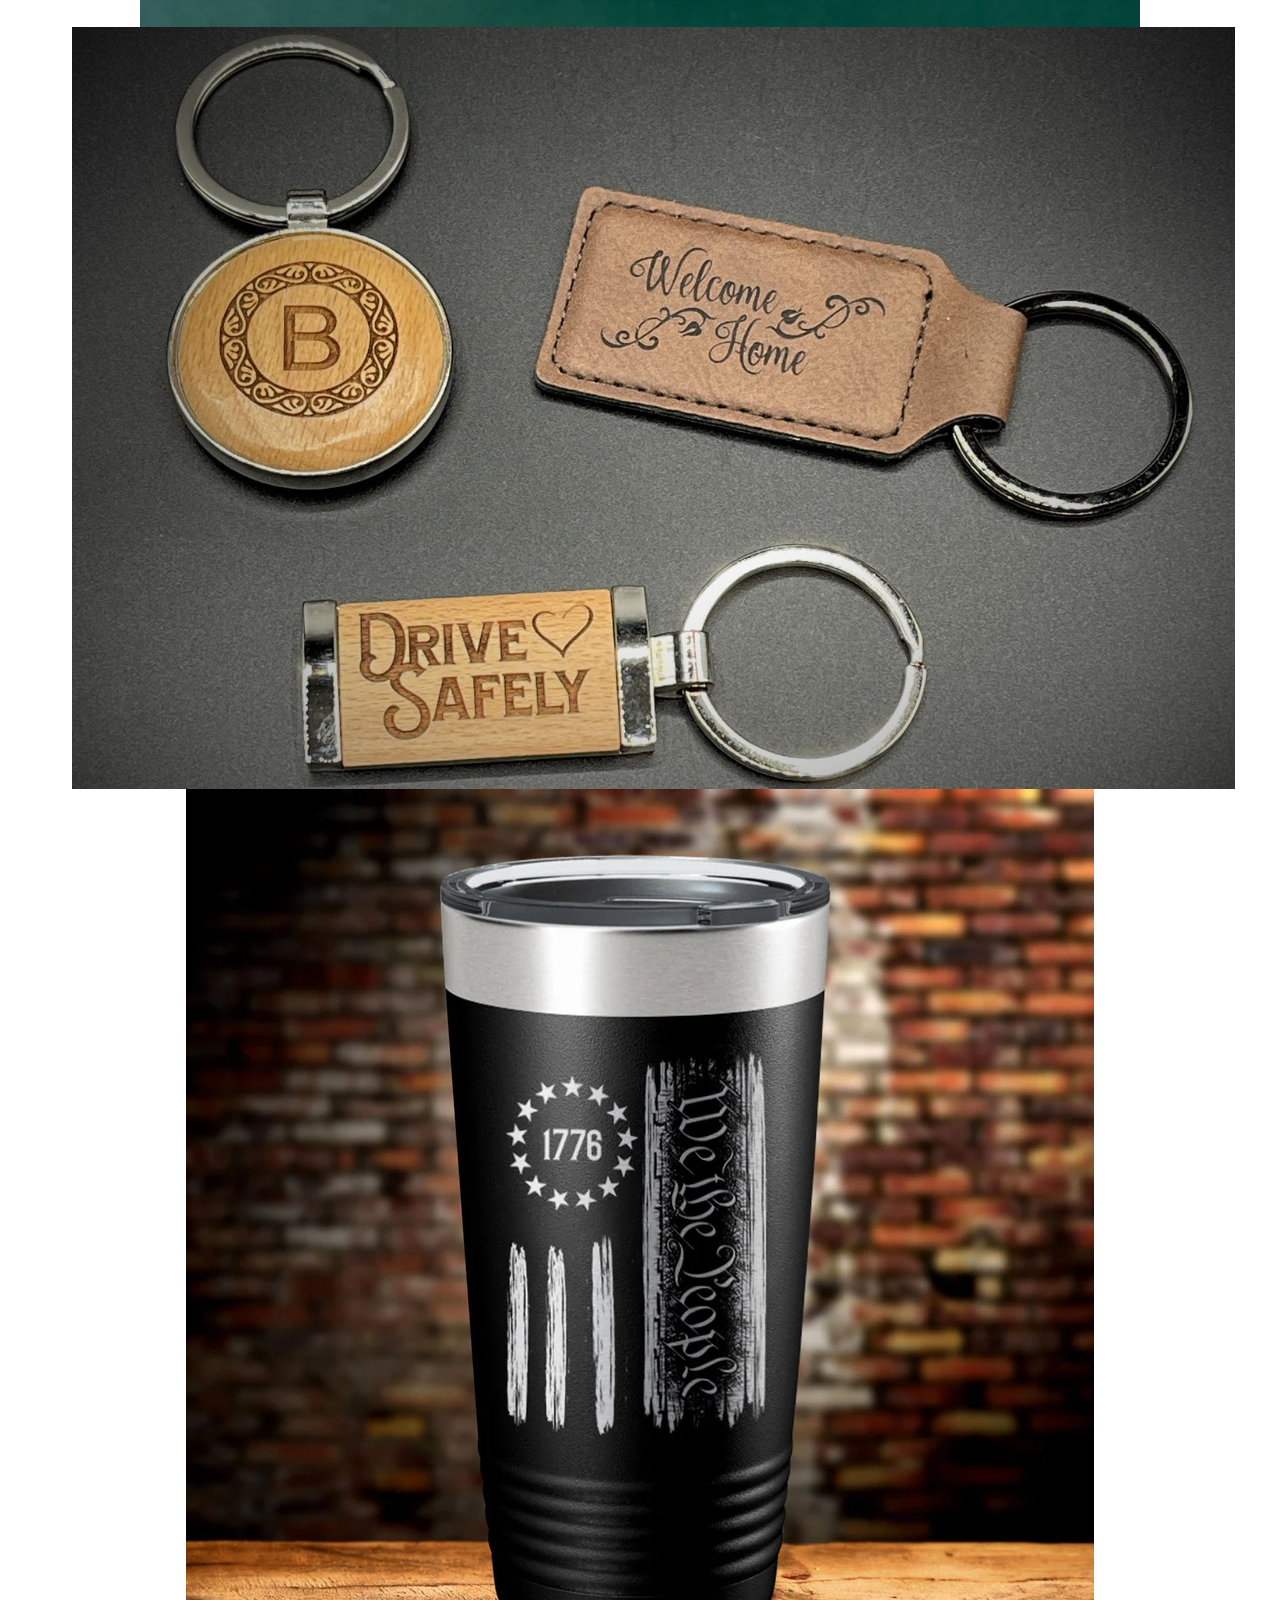
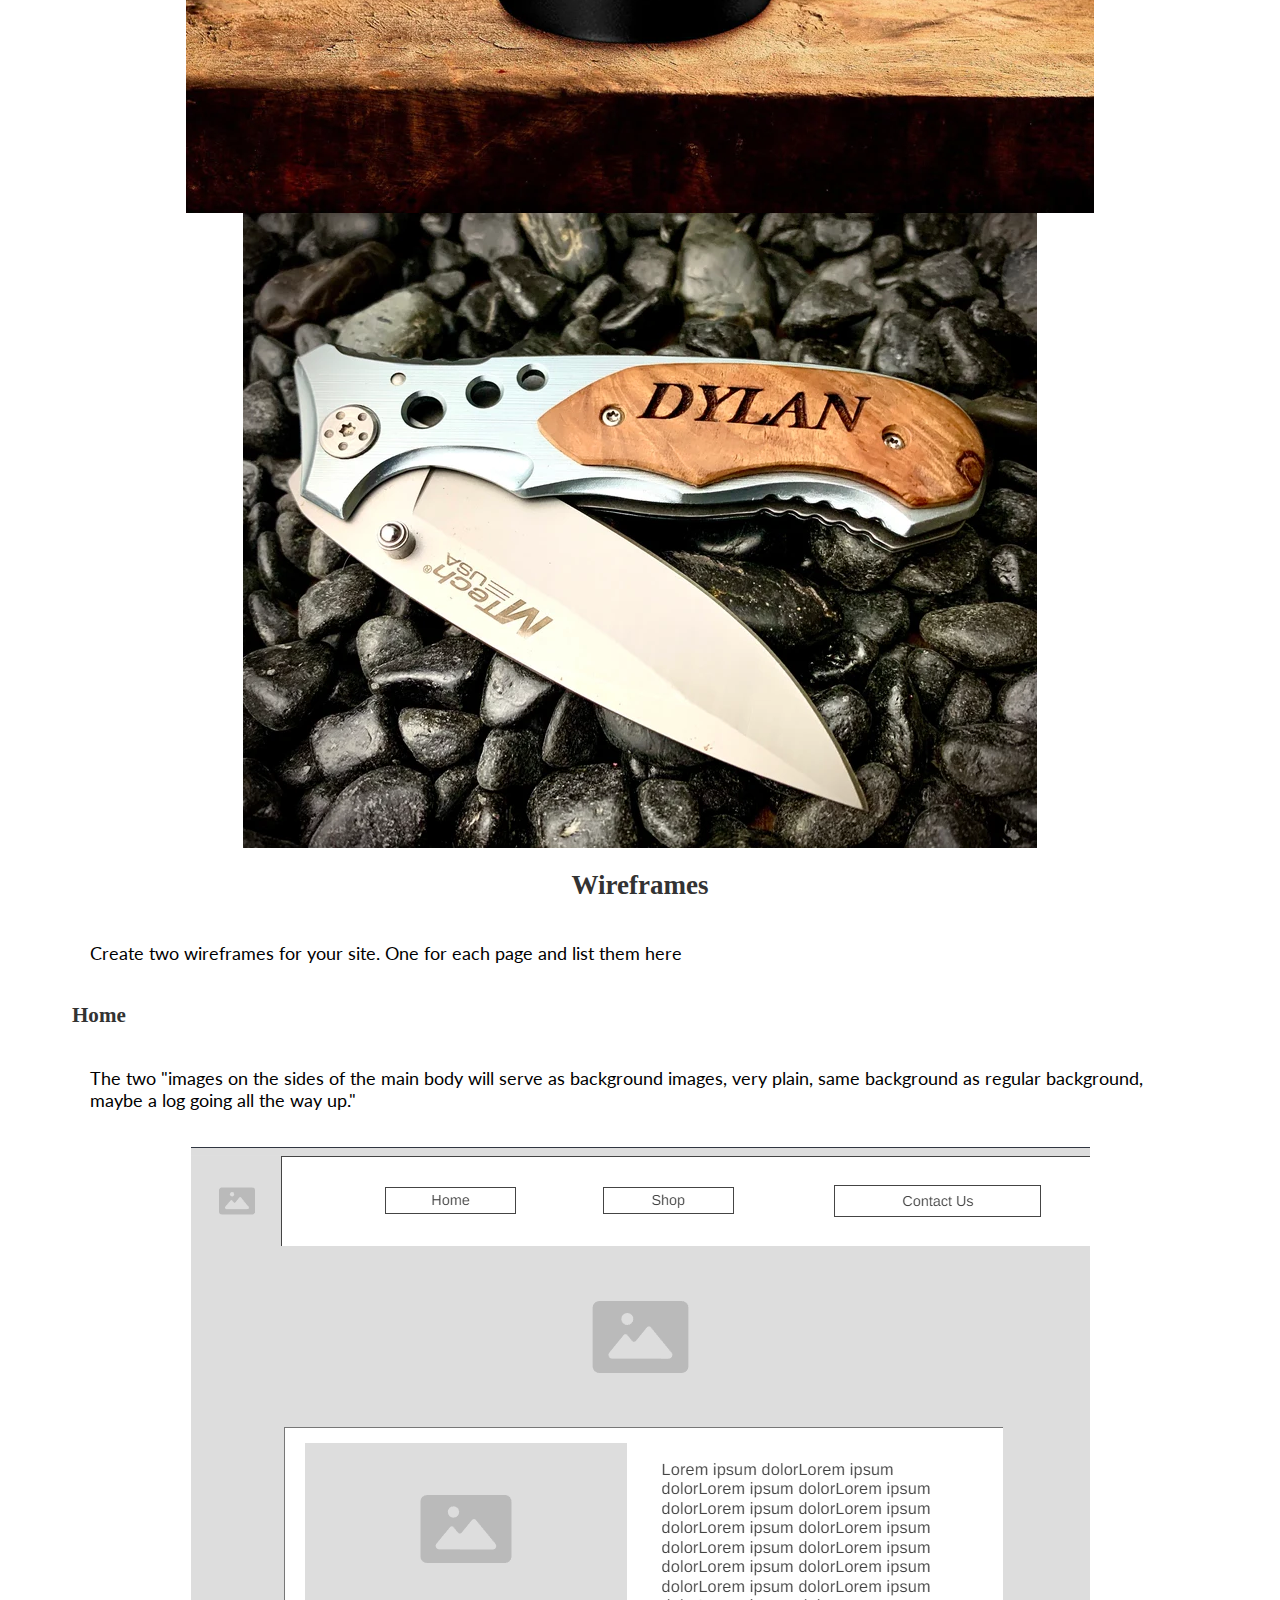
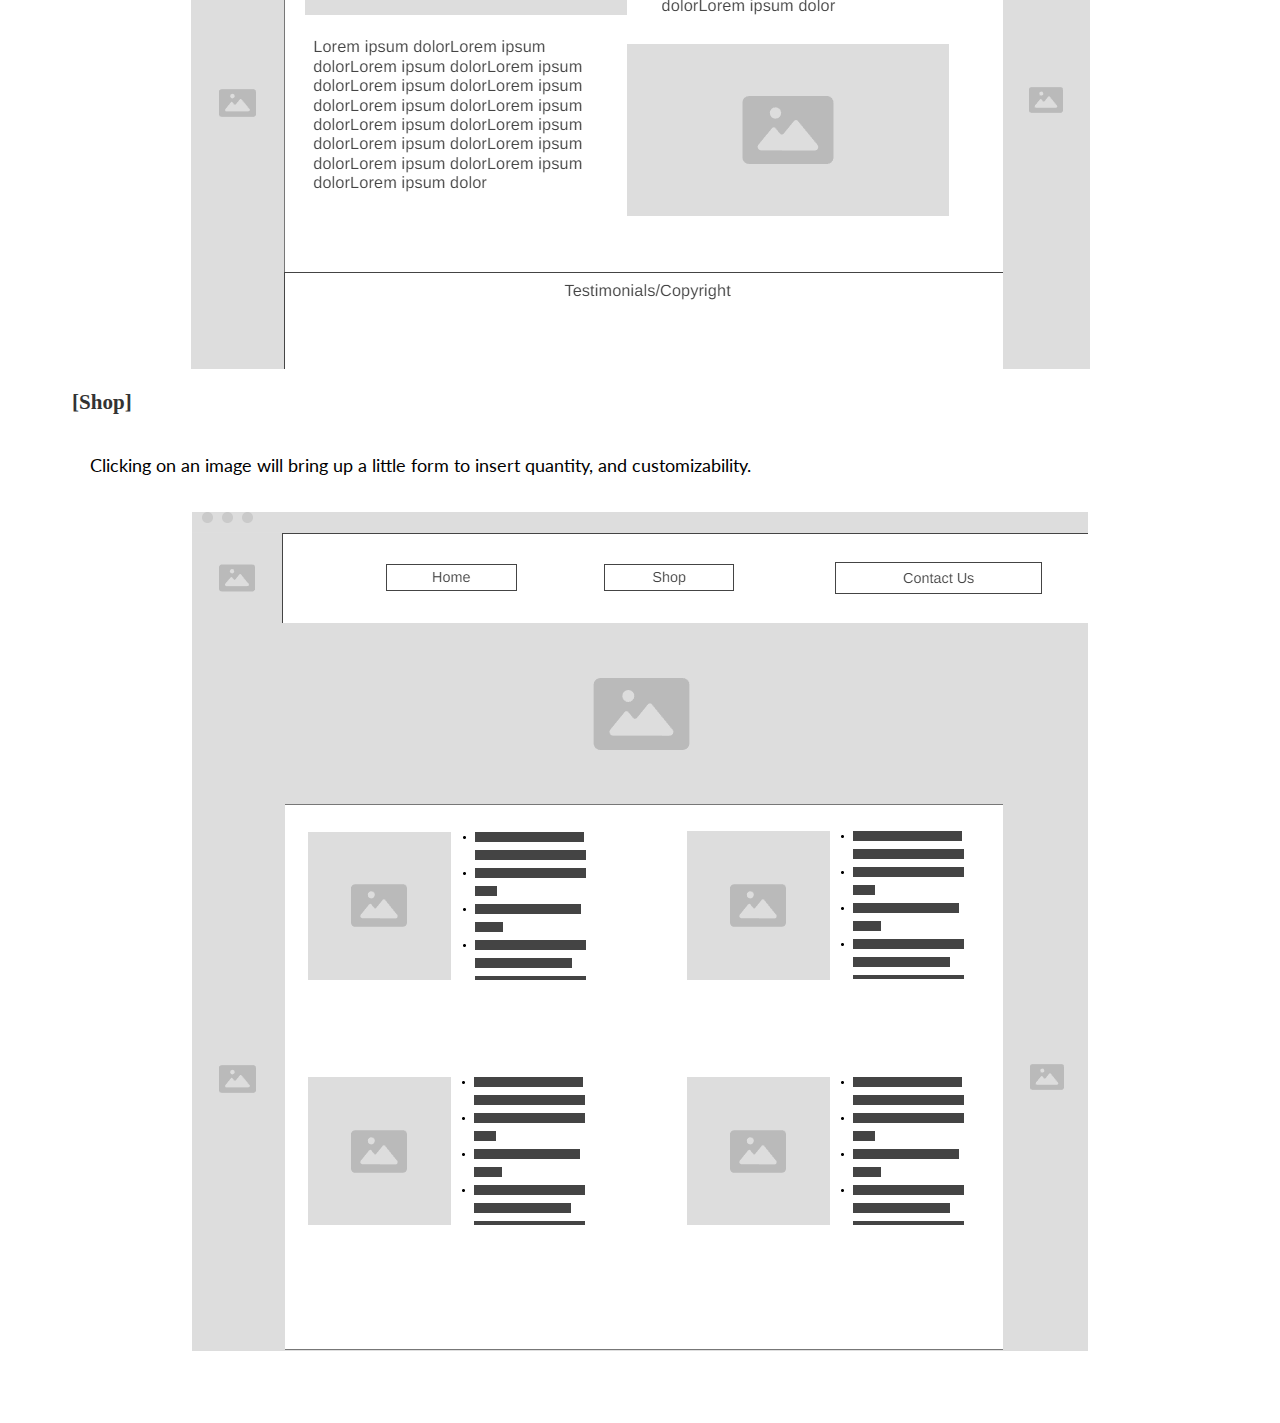
<file: KarV/site-plan.html>
<!DOCTYPE html>
<html lang="en-us">
	<head>
		<meta charset="utf-8" />
		<title>Site Plan</title>
		<link type="text/css" rel="stylesheet" href="site-plan.css" />
	</head>

	<body>
		<header>
			<h1>KarV</h1>
			<h2>Landon Stucki</h2>
			<h2>WDD 131-A1</h2>
			<!-- In the header above, add the name or your site, your name and class number. For example if you are in section 3 you would put WDD 131.03 -->
		</header>
		<main>
			<!-- ------------------------Steps 2-3------------------------------ -->
			<hr />
			<h2>Overview</h2>
			<h3>Purpose</h3>
			<p>The purpose of this site is to help me with the advertisement of a startup business that I have wanted to do for a while. I am going to be investing in a laser engraver and create a small business on Etsy and other
				media platforms to get the word out and obtain customers. I will be advertising wood engravings, metal engravings, custom and pre-made. This website will contain different types of work that I will be offering and prices.
			
			</p>
			<!-- change this -->

			<h3>Audience</h3>
			<p>Customers, Sports Teams, Couples, Families, Office Management</p>
			<!-- change this -->

			<h3>Dynamic elements</h3>
			<p>I will be making this very phone accessible so that customers can order straight from a phone and the site is clean on any device.
				Contact link will bring up a popup form to contact.
				clicking on any picture will bring up a pop up form of Qty, custom name, and total price.
			</p>
			<!-- change this -->

			<hr />
			<h2>Branding</h2>
			<h3>Website Logo</h3>
			<!-- Replace this with some sort of logo for your site.  A logo can be as simple as the name of your site in a nice font :) -->
			<img src="Karv_Logo.png" alt="KarV Website Logo image" />
			<hr />
			<h2>Style Guide</h2>

			<!-- ------------------------Steps 4-8------------------------------ -->

			<h3>Color Palette</h3>
			<!--  The colors you choose for a website are one of the most important decisions you will make. Follow the instructions on the activity in iLearn then return and replace the color codes below with the hex color codes (the 6 digit numbers that show at the bottom of each color) for the colors you have chosen below.  You should have at least 2 colors but do not have to fill in all 4 if you do not need them.  -->

			<!-- Copy and paste the URL to your finished palette below Make sure to paste it into both spots -->
			Palette URL:
			<a
				href="https://coolors.co/333333-4c2b2b-cd7f32-556b2f-d4af37"
				target="_blank"
				>https://coolors.co/333333-4c2b2b-cd7f32-556b2f-d4af37</a
			>

			<table class="colors">
				<tbody>
					<tr>
						<th>Primary</th>
						<th>Secondary</th>
						<th>Accent 1</th>
						<th>Accent 2</th>
					</tr>
					<!-- Replace the numbers in the boxes below with your hex color codes. Then switch to the site-plan.css file and change your colors there as well. -->
					<tr>
						<td class="primary">[#333333]</td>
						<td class="secondary">[#4C2B2BF]</td>
						<td class="accent1">[#cd7f32]</td>
						<td class="accent2">[#556B2F]</td>
					</tr>
				</tbody>
			</table>

			<!-- ------------------------Step 9------------------------------ -->

			<h3>Typography</h3>
			<!-- Choose a font for your paragraphs (body copy) and headlines. What font(s) have you chosen? Why did you choose what you did?  Make sure to review the list of web safe fonts at W3Schools.org as a starting point.  Think also about which of your colors above you might use for background and font colors. -->

			<h4>
				Heading Font: [IM Fell French Canon SC]
				<!-- change this -->
			</h4>
			<h4>
				Paragraph Font: [Lato, Helvetica, sans-serif]
				<!-- change this -->
			</h4>
			<h3>Normal paragraph example</h3>
			<p>
				Welcome to KarV - Laser Engraving, where precision meets artistry. At KarV, we specialize in high-quality laser engraving on a variety of materials, including wood and metal. 
				Our state-of-the-art laser technology allows us to create intricate designs and personalized engravings that elevate the ordinary to extraordinary. Whether you're looking for unique custom gifts, 
				bespoke business merchandise, or stunning decorative pieces, our expert craftsmanship ensures a product that stands out. Explore our portfolio and discover how KarV can bring your vision to life with precision and elegance.
			</p>
			<h3>Colored paragraph example</h3>
			<p class="colored">
				Welcome to KarV - Laser Engraving, where precision meets artistry. At KarV, we specialize in high-quality laser engraving on a variety of materials, including wood and metal.
				Our state-of-the-art laser technology allows us to create intricate designs and personalized engravings that elevate the ordinary to extraordinary. Whether you're looking for unique custom gifts, 
				bespoke business merchandise, or stunning decorative pieces, our expert craftsmanship ensures a product that stands out. Explore our portfolio and discover how KarV can bring your vision to life with precision and elegance.
			</p>

			<!-- ------------------------Step 10------------------------------ -->

			<h3>Navigation</h3>
			<!-- Think about how you want your navigation bar to look. In the site-plan.css file change the colors to your colors to get the look you desire. -->
			<nav>
				<a href="#">Home</a>
				<a href="#">Shop</a>
				<a href="#">Contact</a>
			</nav>
			<hr />

			<h2>Content</h2>
			<h3>Home page</h3>
			Welcome to KarV - Laser Engraving, where precision meets artistry. At KarV, we specialize in high-quality laser engraving on a variety of materials, including wood and metal.
				Our state-of-the-art laser technology allows us to create intricate designs and personalized engravings that elevate the ordinary to extraordinary. Whether you're looking for unique custom gifts, 
				bespoke business merchandise, or stunning decorative pieces, our expert craftsmanship ensures a product that stands out. Explore our portfolio and discover how KarV can bring your vision to life with precision and elegance.
				<br><br>
				Testimonials, About Us<br>
				<br>
			<p></p>
			<img src="mainideapic1.png" alt="Couple Wedding Rings Set In Wood" />
			<img src="mainideapic2.png" alt="Couple Wedding Rings Set In Wood" />
			<h3>[Shopping Page]</h3>
			<p>Prices, Locations, Availability, Custom Able (yes/no), colors</p>
			<img src="mainideapic1.png" alt="Couple Wedding Rings Set In Wood" />
			<img src="mainideapic2.png" alt="Custom Leather/Wood Keychains" />
			<img src="mainideapic3.png" alt="Custom Metal Mugs" />
			<img src="mainideapic4.png" alt="Custom Knives" />
			<h2>Wireframes</h2>
			<p>
				Create two wireframes for your site. One for each page and list them
				here
			</p>

			<h3>Home</h3>
			<p>
				The two "images on the sides of the main body will serve as background images, very plain, same background as regular background, maybe a log going all the way up."
			</p>
			<img src="wireframe_home.png" alt="home page wireframe" />

			<h3>[Shop]</h3>
			<p>
				Clicking on an image will bring up a little form to insert quantity, and customizability.
			</p>
			<img src="wireframe_shop.png" alt="shoppping page wireframe" />
		</main>
	</body>
</html>
</file>
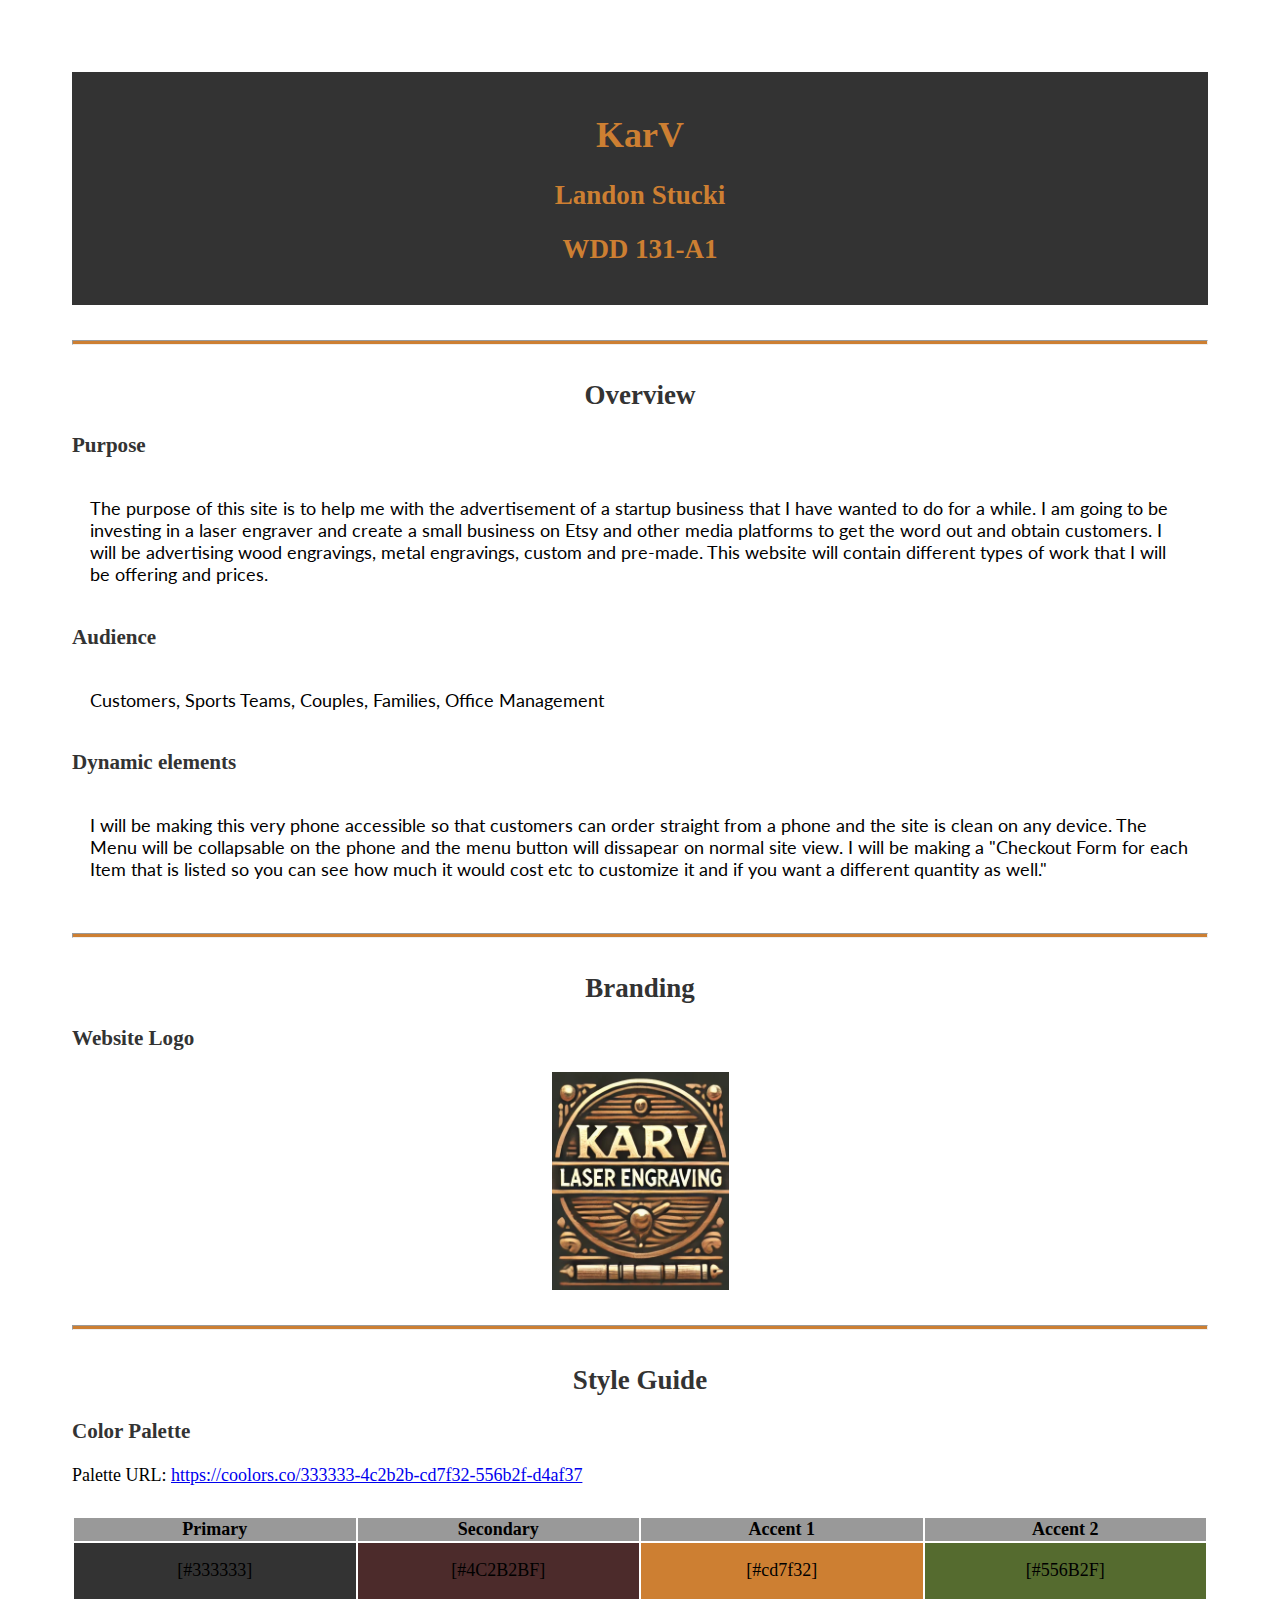
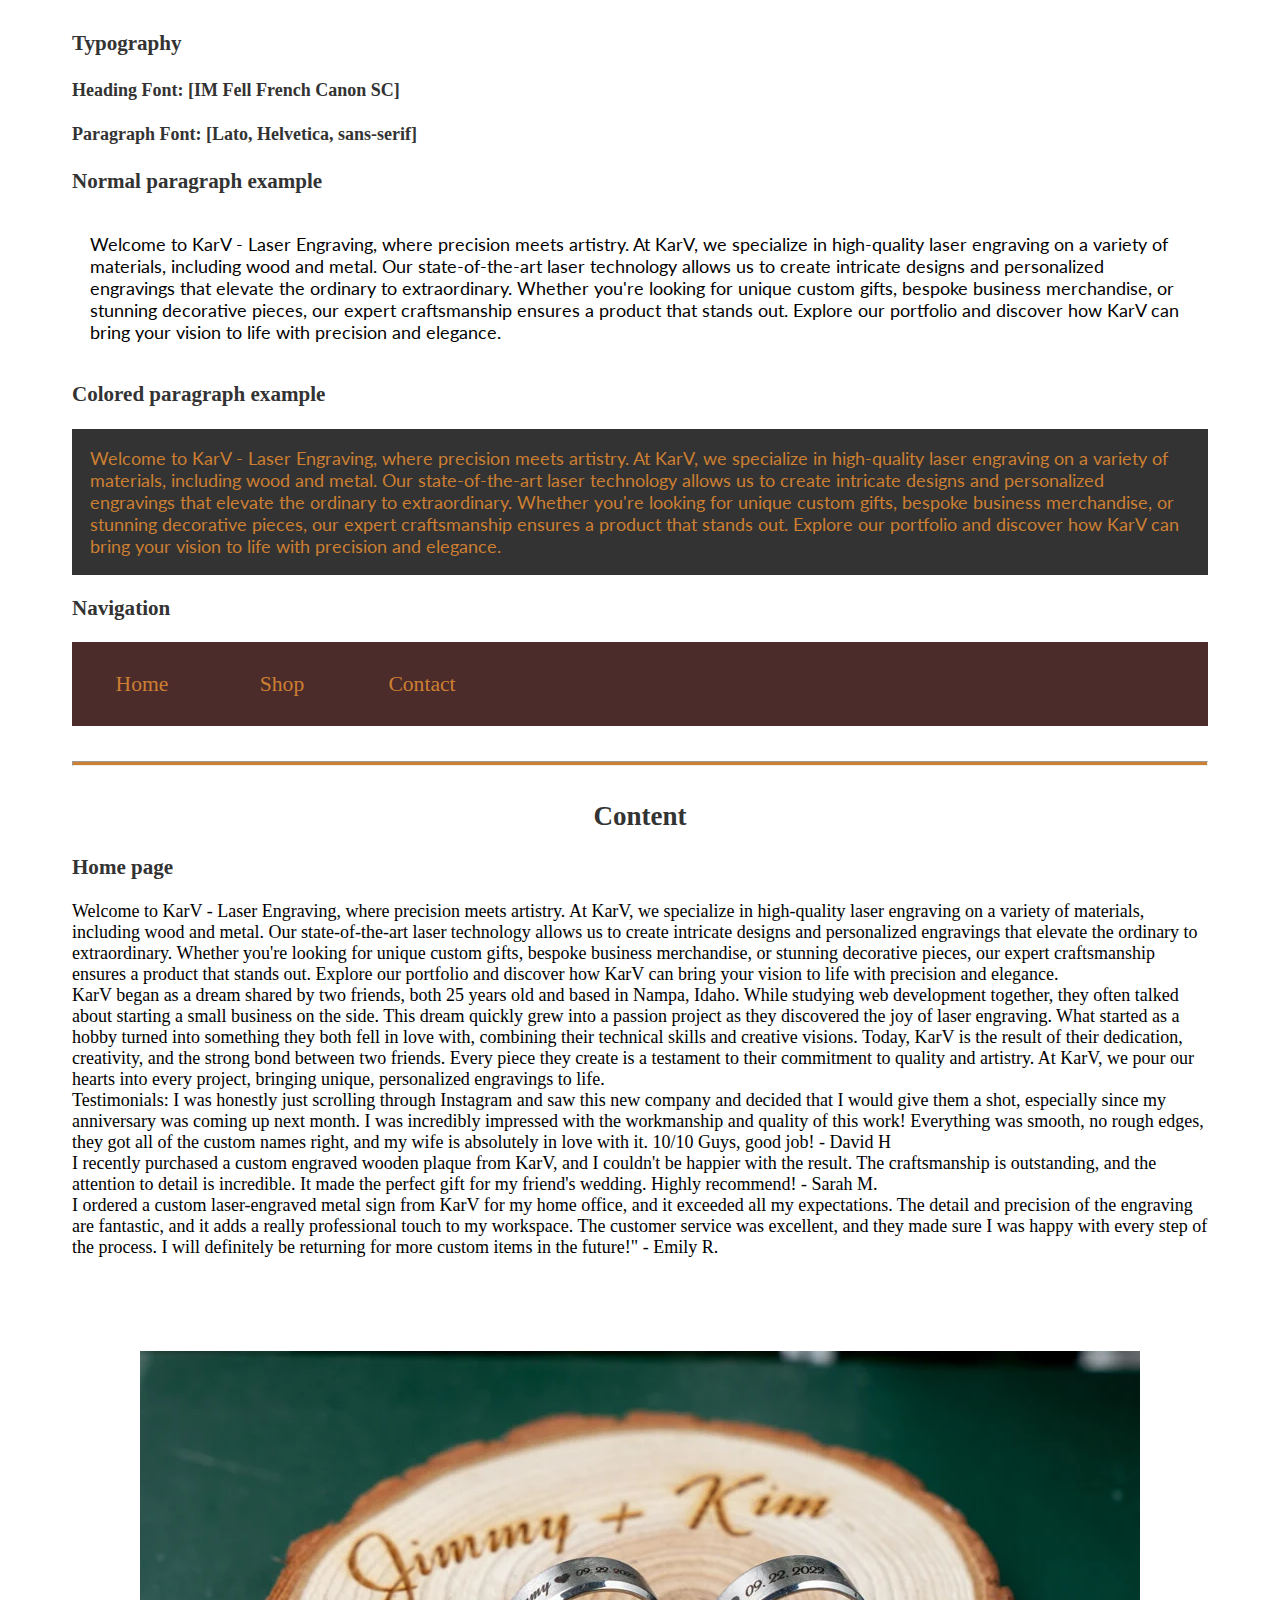
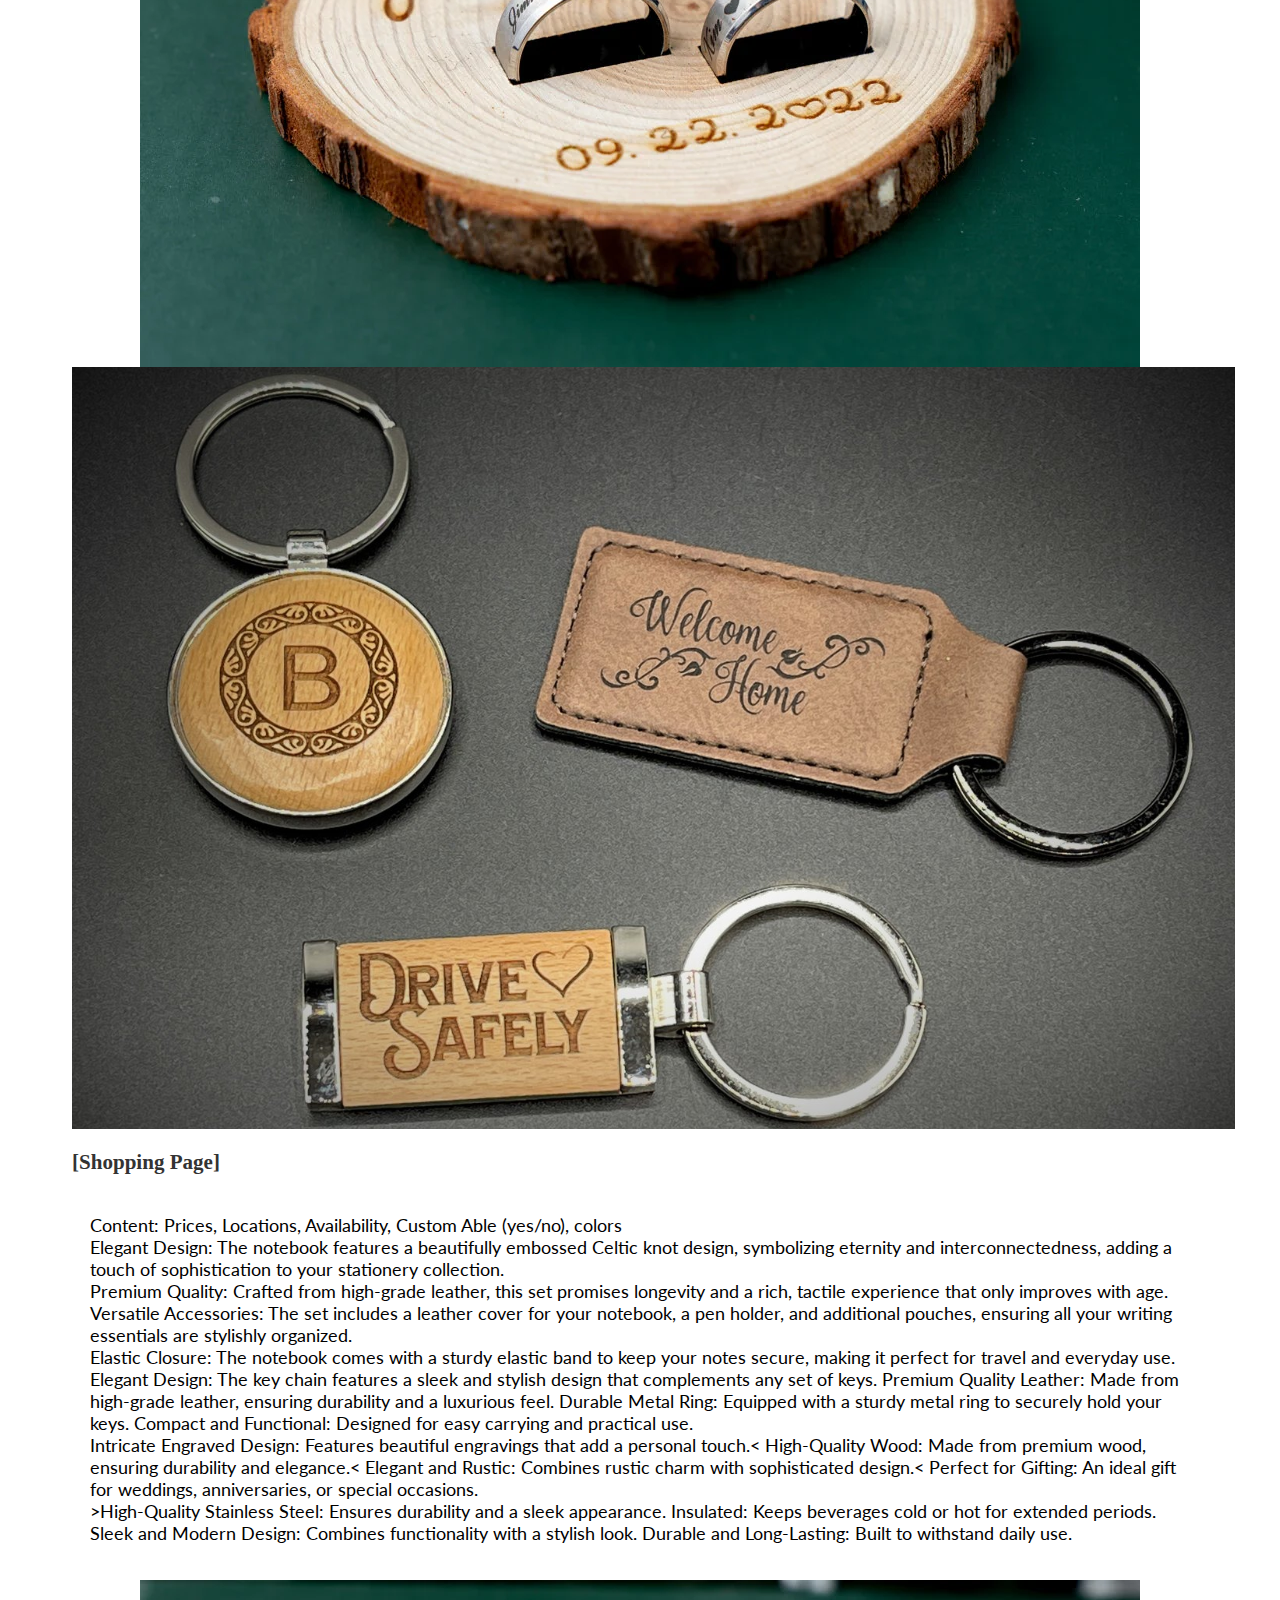
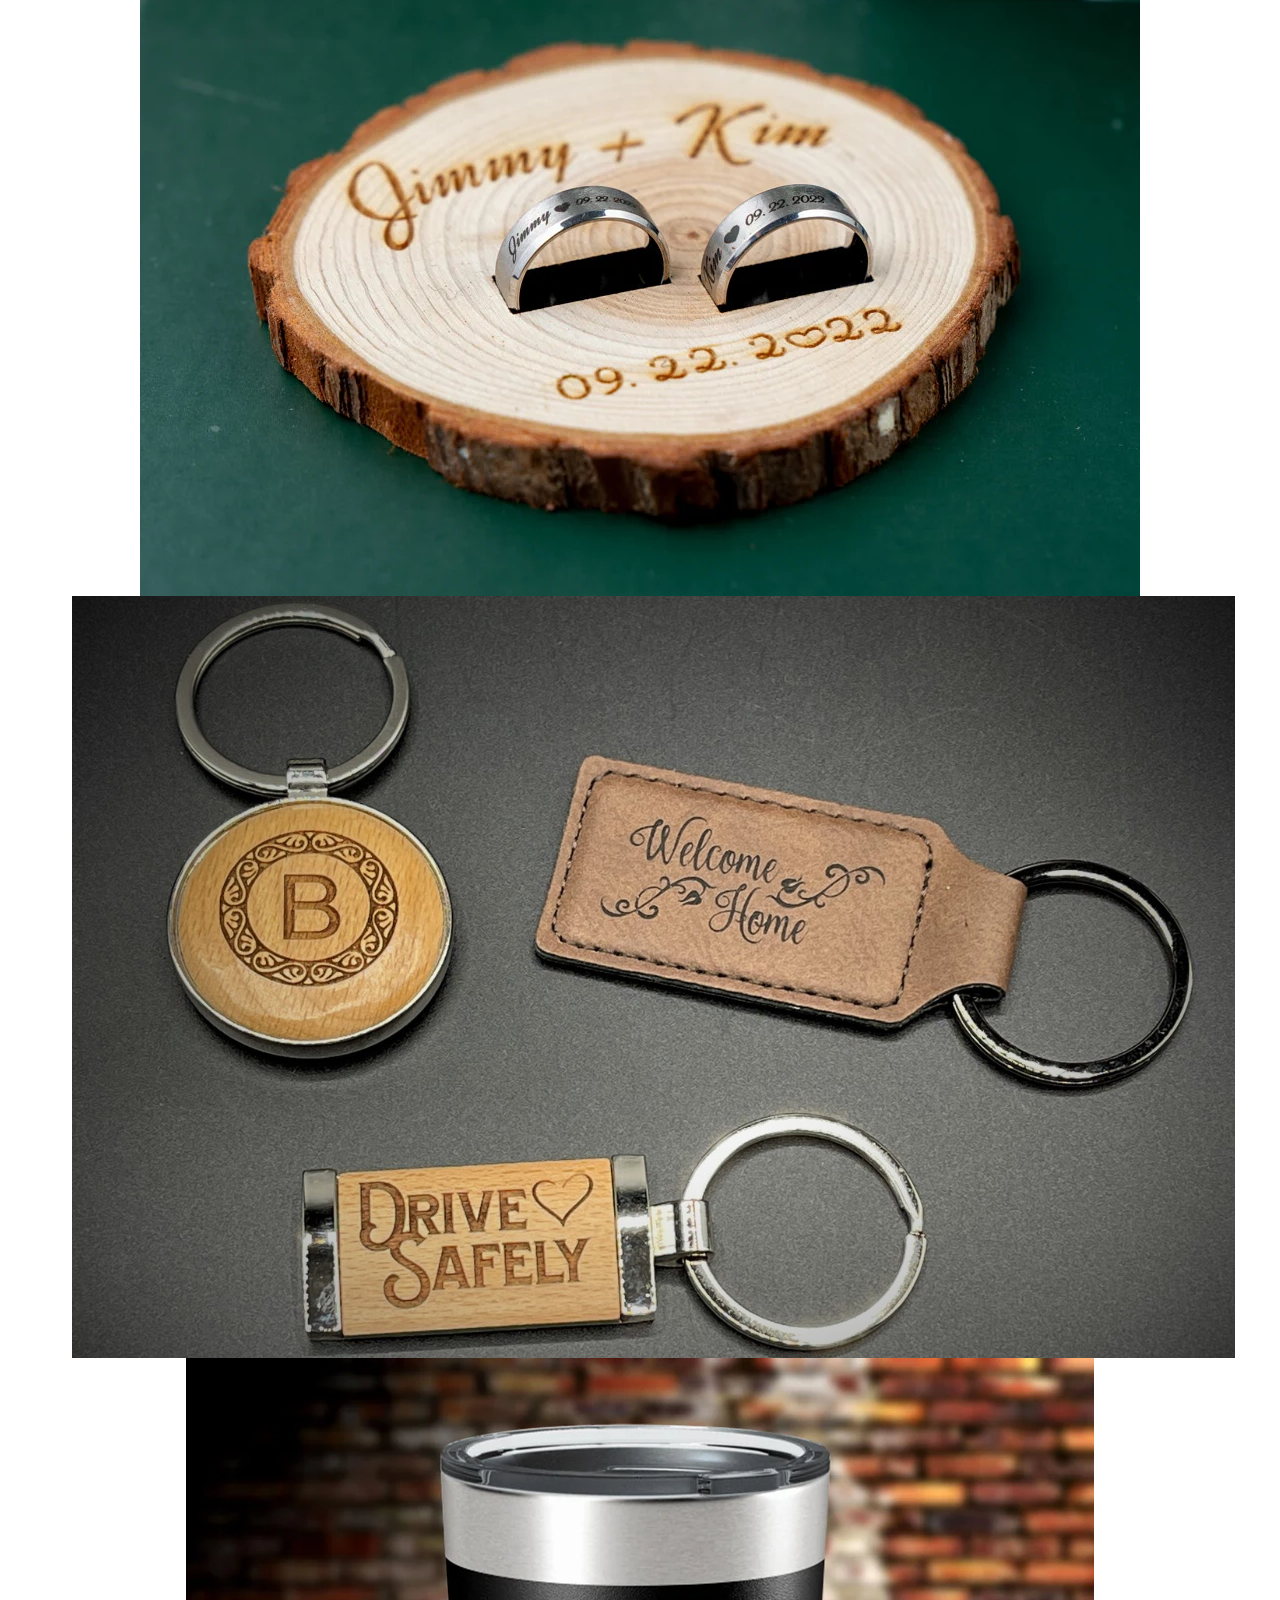
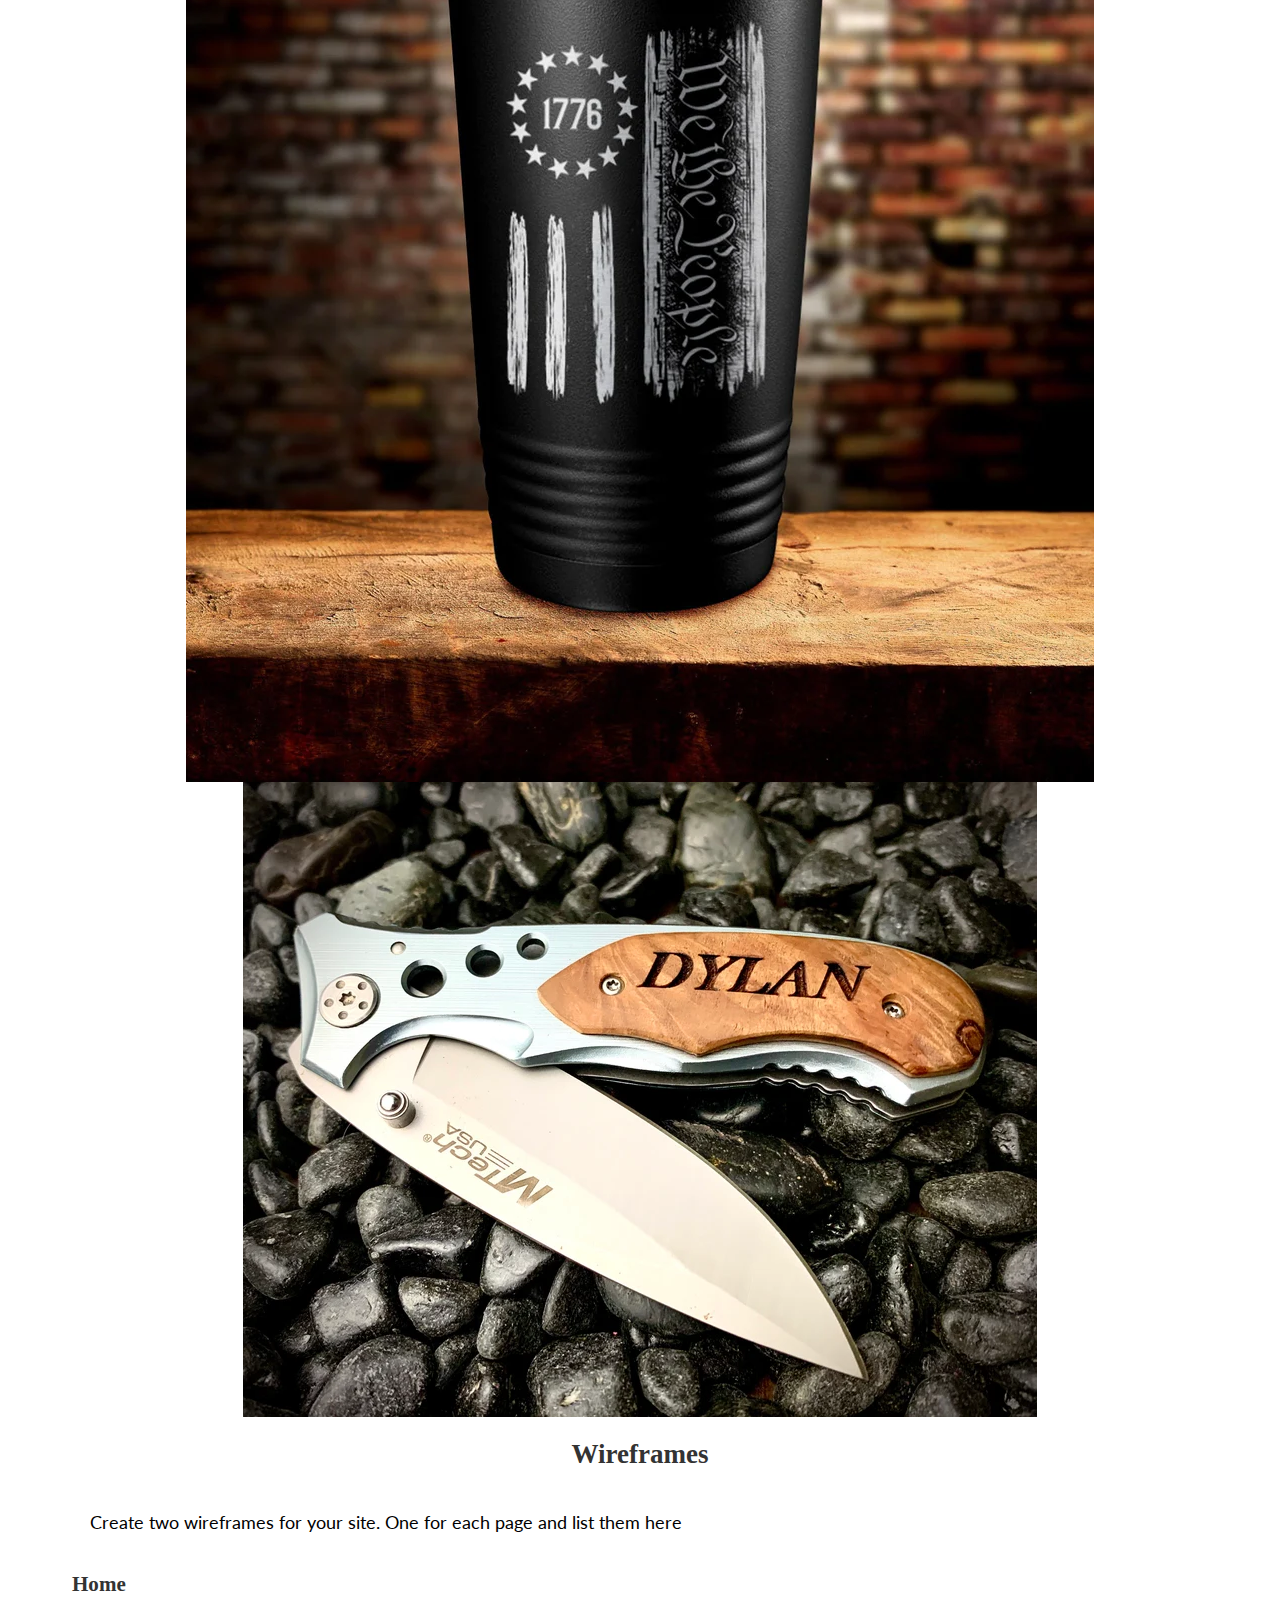
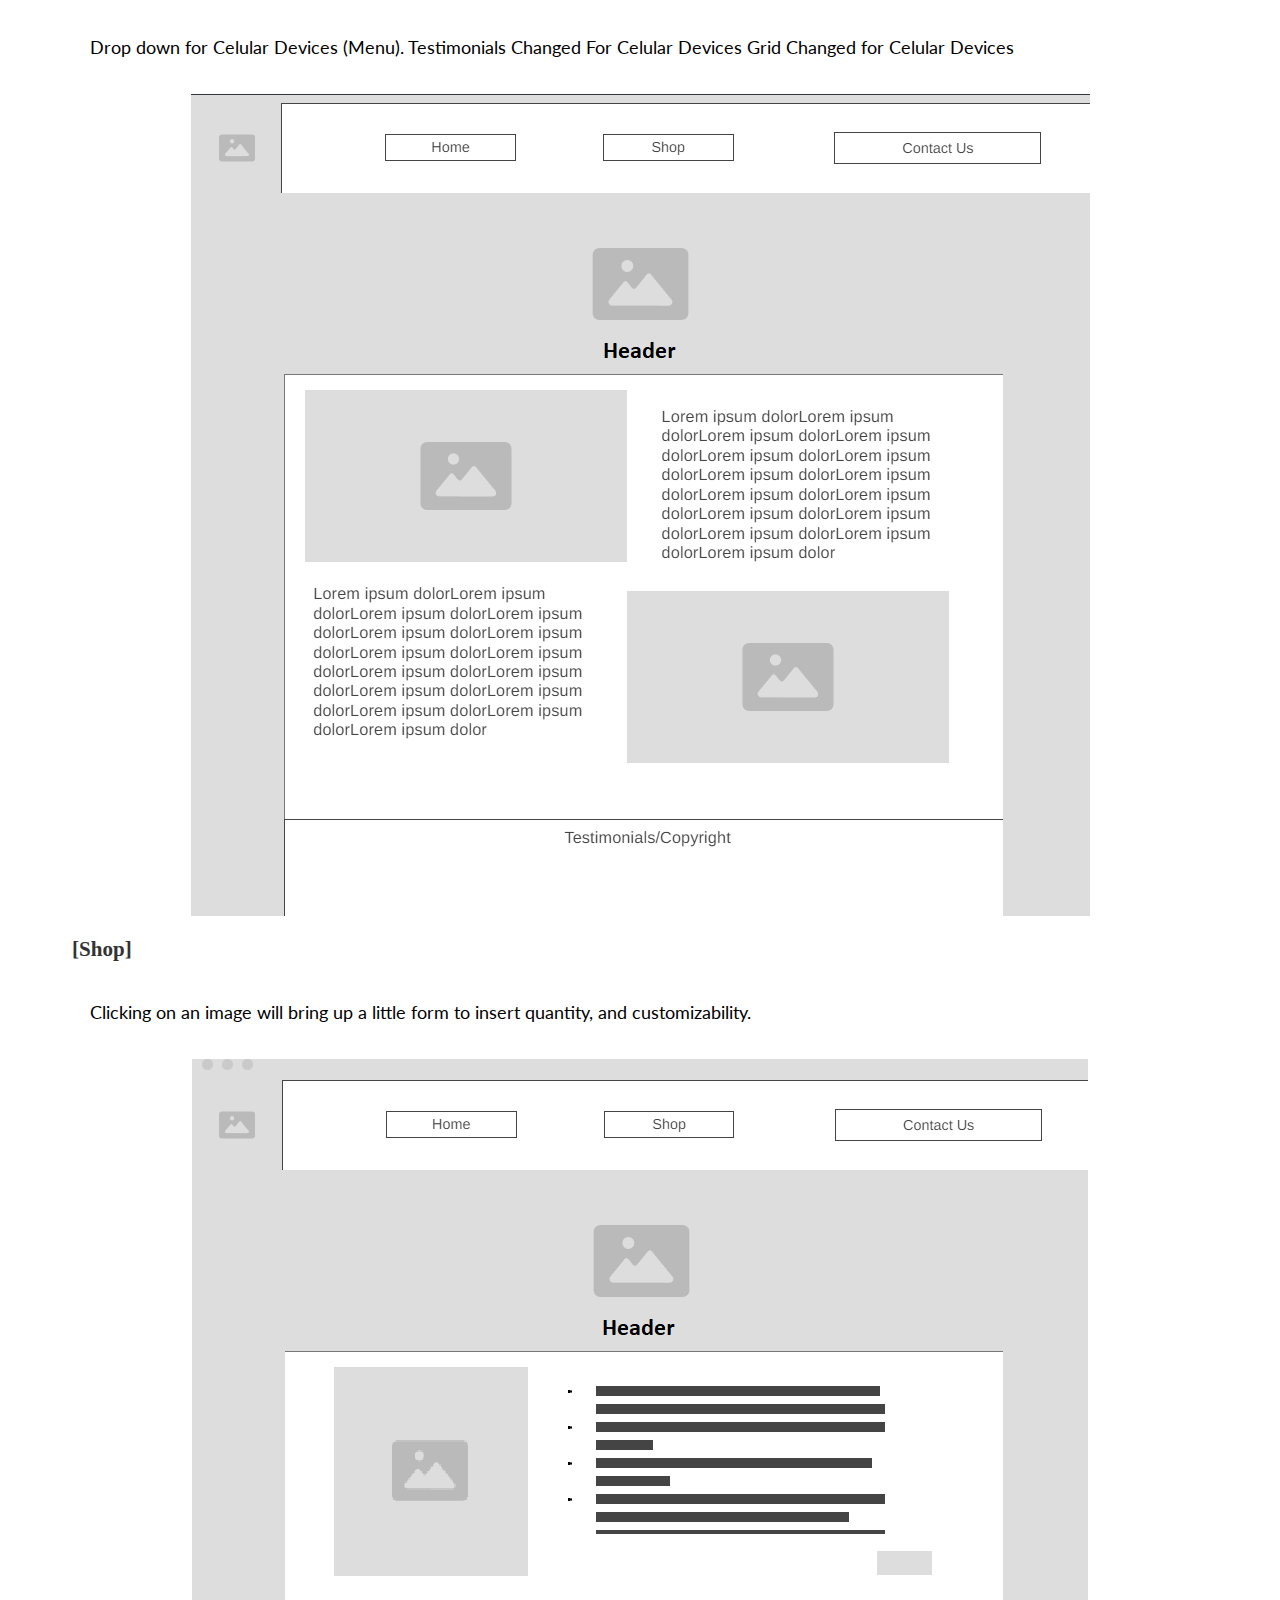
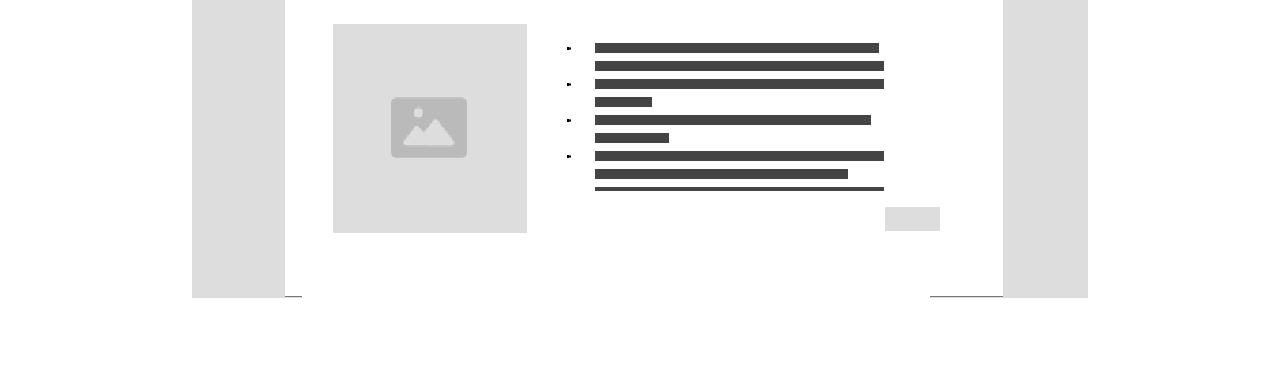
<file: KarV_Plan_Site/site-plan.html>
<!DOCTYPE html>
<html lang="en-us">
	<head>
		<meta charset="utf-8" />
		<title>Site Plan</title>
		<link type="text/css" rel="stylesheet" href="site-plan.css" />
	</head>

	<body>
		<header>
			<h1>KarV</h1>
			<h2>Landon Stucki</h2>
			<h2>WDD 131-A1</h2>
			<!-- In the header above, add the name or your site, your name and class number. For example if you are in section 3 you would put WDD 131.03 -->
		</header>
		<main>
			<!-- ------------------------Steps 2-3------------------------------ -->
			<hr />
			<h2>Overview</h2>
			<h3>Purpose</h3>
			<p>The purpose of this site is to help me with the advertisement of a startup business that I have wanted to do for a while. I am going to be investing in a laser engraver and create a small business on Etsy and other
				media platforms to get the word out and obtain customers. I will be advertising wood engravings, metal engravings, custom and pre-made. This website will contain different types of work that I will be offering and prices.
			
			</p>
			<!-- change this -->

			<h3>Audience</h3>
			<p>Customers, Sports Teams, Couples, Families, Office Management</p>
			<!-- change this -->

			<h3>Dynamic elements</h3>
			<p>I will be making this very phone accessible so that customers can order straight from a phone and the site is clean on any device.
				The Menu will be collapsable on the phone and the menu button will dissapear on normal site view.
				I will be making a "Checkout Form for each Item that is listed so you can see how much it would cost etc to customize it
				and if you want a different quantity as well."
			</p>
			<!-- change this -->

			<hr />
			<h2>Branding</h2>
			<h3>Website Logo</h3>
			<!-- Replace this with some sort of logo for your site.  A logo can be as simple as the name of your site in a nice font :) -->
			<img src="Karv_Logo.png" alt="KarV Website Logo image" />
			<hr />
			<h2>Style Guide</h2>

			<!-- ------------------------Steps 4-8------------------------------ -->

			<h3>Color Palette</h3>
			<!--  The colors you choose for a website are one of the most important decisions you will make. Follow the instructions on the activity in iLearn then return and replace the color codes below with the hex color codes (the 6 digit numbers that show at the bottom of each color) for the colors you have chosen below.  You should have at least 2 colors but do not have to fill in all 4 if you do not need them.  -->

			<!-- Copy and paste the URL to your finished palette below Make sure to paste it into both spots -->
			Palette URL:
			<a
				href="https://coolors.co/333333-4c2b2b-cd7f32-556b2f-d4af37"
				target="_blank"
				>https://coolors.co/333333-4c2b2b-cd7f32-556b2f-d4af37</a
			>

			<table class="colors">
				<tbody>
					<tr>
						<th>Primary</th>
						<th>Secondary</th>
						<th>Accent 1</th>
						<th>Accent 2</th>
					</tr>
					<!-- Replace the numbers in the boxes below with your hex color codes. Then switch to the site-plan.css file and change your colors there as well. -->
					<tr>
						<td class="primary">[#333333]</td>
						<td class="secondary">[#4C2B2BF]</td>
						<td class="accent1">[#cd7f32]</td>
						<td class="accent2">[#556B2F]</td>
					</tr>
				</tbody>
			</table>

			<!-- ------------------------Step 9------------------------------ -->

			<h3>Typography</h3>
			<!-- Choose a font for your paragraphs (body copy) and headlines. What font(s) have you chosen? Why did you choose what you did?  Make sure to review the list of web safe fonts at W3Schools.org as a starting point.  Think also about which of your colors above you might use for background and font colors. -->

			<h4>
				Heading Font: [IM Fell French Canon SC]
				<!-- change this -->
			</h4>
			<h4>
				Paragraph Font: [Lato, Helvetica, sans-serif]
				<!-- change this -->
			</h4>
			<h3>Normal paragraph example</h3>
			<p>
				Welcome to KarV - Laser Engraving, where precision meets artistry. At KarV, we specialize in high-quality laser engraving on a variety of materials, including wood and metal. 
				Our state-of-the-art laser technology allows us to create intricate designs and personalized engravings that elevate the ordinary to extraordinary. Whether you're looking for unique custom gifts, 
				bespoke business merchandise, or stunning decorative pieces, our expert craftsmanship ensures a product that stands out. Explore our portfolio and discover how KarV can bring your vision to life with precision and elegance.
			</p>
			<h3>Colored paragraph example</h3>
			<p class="colored">
				Welcome to KarV - Laser Engraving, where precision meets artistry. At KarV, we specialize in high-quality laser engraving on a variety of materials, including wood and metal.
				Our state-of-the-art laser technology allows us to create intricate designs and personalized engravings that elevate the ordinary to extraordinary. Whether you're looking for unique custom gifts, 
				bespoke business merchandise, or stunning decorative pieces, our expert craftsmanship ensures a product that stands out. Explore our portfolio and discover how KarV can bring your vision to life with precision and elegance.
			</p>

			<!-- ------------------------Step 10------------------------------ -->

			<h3>Navigation</h3>
			<!-- Think about how you want your navigation bar to look. In the site-plan.css file change the colors to your colors to get the look you desire. -->
			<nav>
				<a href="#">Home</a>
				<a href="#">Shop</a>
				<a href="#">Contact</a>
			</nav>
			<hr />

			<h2>Content</h2>
			<h3>Home page</h3>
			Welcome to KarV - Laser Engraving, where precision meets artistry. At KarV, we specialize in high-quality laser engraving on a variety of materials, including wood and metal.
				Our state-of-the-art laser technology allows us to create intricate designs and personalized engravings that elevate the ordinary to extraordinary. Whether you're looking for unique custom gifts, 
				bespoke business merchandise, or stunning decorative pieces, our expert craftsmanship ensures a product that stands out. Explore our portfolio and discover how KarV can bring your vision to life with precision and elegance.
				<br>
				KarV began as a dream shared by two friends, both 25 years old and based in Nampa, Idaho. While studying web development together, they often talked about starting a small business on the side. This dream quickly grew into a passion project as they discovered the joy of laser engraving. What started as a hobby turned into something they both fell in love with, combining their technical skills and creative visions. Today, KarV is the result of their dedication, creativity, and the strong bond between two friends. Every piece they create is a testament to their commitment to quality and artistry. At KarV, we pour our hearts into every project, bringing unique, personalized engravings to life.
				<br>
				Testimonials: I was honestly just scrolling through Instagram and saw this new company and decided that I would give them a shot, especially since my anniversary was coming up next month. I was incredibly impressed with the workmanship and quality of this work! Everything was smooth, no rough edges, they got all of the custom names right, and my wife is absolutely in love with it. 10/10 Guys, good job! - David H<br>
				I recently purchased a custom engraved wooden plaque from KarV, and I couldn't be happier with the result. The craftsmanship is outstanding, and the attention to detail is incredible. It made the perfect gift for my friend's wedding. Highly recommend! - Sarah M.<br>
				I ordered a custom laser-engraved metal sign from KarV for my home office, and it exceeded all my expectations. The detail and precision of the engraving are fantastic, and it adds a really professional touch to my workspace. The customer service was excellent,
				and they made sure I was happy with every step of the process. I will definitely be returning for more custom items in the future!" - Emily R.

				
				<br>
				<br>
			<p></p>
			<img src="mainideapic1.png" alt="Couple Wedding Rings Set In Wood" />
			<img src="mainideapic2.png" alt="Couple Wedding Rings Set In Wood" />
			<h3>[Shopping Page]</h3>
			<p>Content: Prices, Locations, Availability, Custom Able (yes/no), colors<br>
			Elegant Design: The notebook features a beautifully embossed Celtic knot design, symbolizing eternity and interconnectedness, adding a touch of sophistication to your stationery collection.<br>
			Premium Quality: Crafted from high-grade leather, this set promises longevity and a rich, tactile experience that only improves with age.
			Versatile Accessories: The set includes a leather cover for your notebook, a pen holder, and additional pouches, ensuring all your writing essentials are stylishly organized.<br>
			Elastic Closure: The notebook comes with a sturdy elastic band to keep your notes secure, making it perfect for travel and everyday use.<br>
			Elegant Design: The key chain features a sleek and stylish design that complements any set of keys.
			Premium Quality Leather: Made from high-grade leather, ensuring durability and a luxurious feel.
			Durable Metal Ring: Equipped with a sturdy metal ring to securely hold your keys.
			Compact and Functional: Designed for easy carrying and practical use.<br>
			Intricate Engraved Design: Features beautiful engravings that add a personal touch.<
            High-Quality Wood: Made from premium wood, ensuring durability and elegance.<
            Elegant and Rustic: Combines rustic charm with sophisticated design.<
            Perfect for Gifting: An ideal gift for weddings, anniversaries, or special occasions.<br>
			>High-Quality Stainless Steel: Ensures durability and a sleek appearance.
            Insulated: Keeps beverages cold or hot for extended periods.
            Sleek and Modern Design: Combines functionality with a stylish look.
            Durable and Long-Lasting: Built to withstand daily use.
                    
		</p>
			<img src="mainideapic1.png" alt="Couple Wedding Rings Set In Wood" />
			<img src="mainideapic2.png" alt="Custom Leather/Wood Keychains" />
			<img src="mainideapic3.png" alt="Custom Metal Mugs" />
			<img src="mainideapic4.png" alt="Custom Knives" />
			<h2>Wireframes</h2>
			<p>
				Create two wireframes for your site. One for each page and list them
				here
			</p>

			<h3>Home</h3>
			<p>
				Drop down for Celular Devices (Menu).
				Testimonials Changed For Celular Devices
				Grid Changed for Celular Devices
			</p>
			<img src="wireframe_home.png" alt="home page wireframe" />

			<h3>[Shop]</h3>
			<p>
				Clicking on an image will bring up a little form to insert quantity, and customizability.
			</p>
			<img src="wireframe_shop.png" alt="shoppping page wireframe" />
		</main>
	</body>
</html>
</file>
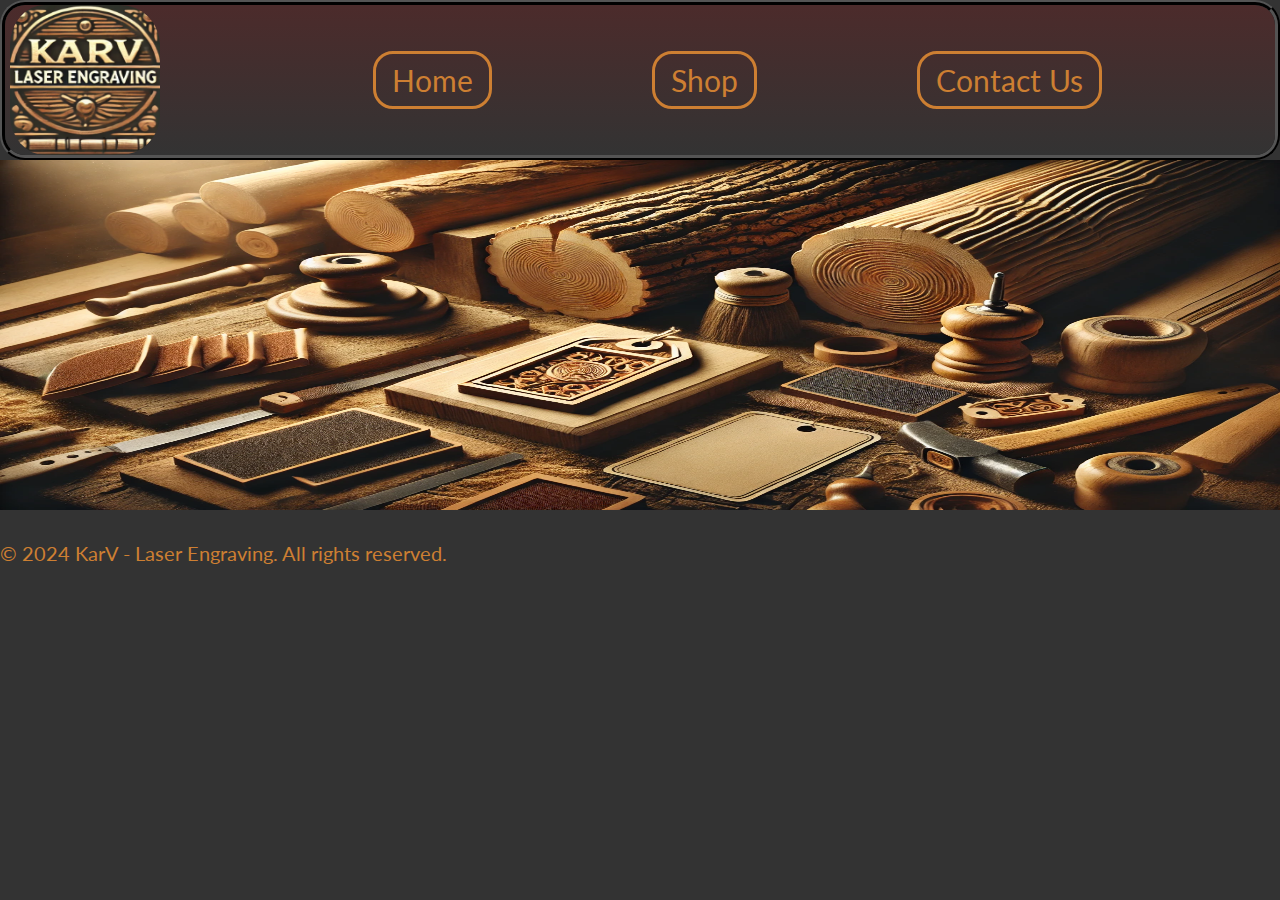
<file: Karv_Site/shop.html>
<!DOCTYPE html>
<html lang="en">
<head>
    <meta charset="UTF-8">
    <meta name="viewport" content="width=device-width, initial-scale=1.0">
    <meta author="Landon Stucki" content="2024">
    <title>KarV Website</title>
    <link rel="stylesheet" href="styles.css">
</head>
<body>
    <header>
        <img id="logo" src="Karv_Logo.png" alt="Karv Logo">
        <nav id="main-links">
            <ul>
                <li><a href="index.html">Home</a></li>
                <li><a href="shop.html">Shop</a></li>
                <li><a href="contact.html">Contact Us</a></li>
            </ul>
        </nav>
    </header>
    <img id="banner" src="banner5.png" alt="Website Banner Picture Of Laser Engraver">
    <main>
    </main>
    <footer>
        <p>&copy; 2024 KarV - Laser Engraving. All rights reserved.</p>
    </footer>
</body>
</html>
</file>
<file: BYU LOGO/style.css>
body{
    margin: 3%;
    border:1px solid;
}

.content{
    text-align:left;
    margin: 2% 2%;
    font-size:20px;
    line-height:1.5;
}
h1 {
    text-align:center;
    letter-spacing: .2rem;
}

h2{
    margin:0 21%;
    letter-spacing: .4rem;
    text-align:center;
    color:#006EB6;
    font-size: 13px;
    border-bottom: 2px solid rgba(0, 0, 0, 0.1);
}

main{
    margin:5% 21%;
}
p{
    margin-top: 2%;
}

ol {
    list-style-position: inside; /* Moves the numbers inside to align with the text */
    margin: auto;       /* Keeps the list centered */
    text-align: left;     /* Aligns the text to the left inside the centered list */
    width: fit-content;   /* Ensures the width is only as wide as the content */
    margin-top:2%;
}

ol li {
    margin-bottom:10px;
}

footer{
    margin-top:50px;
    text-align:center;
}

.dark{
    background-color: #333;
    color: #829e92;
}
</file>
<file: KarV/styles.css>
@import url("https://fonts.googleapis.com/css?family=IM+Fell+French+Canon+SC|Lato");

:root {
  --primary-color: #333333;
  --secondary-color: #4C2B2B;
  --accent1-color: #CD7F32;
  --accent2-color: #556b2f;
  --heading-font: "IM Fell French Canon SC";
  --paragraph-font: Lato, Helvetica, sans-serif;
  --headline-color-on-white: var(--primary-color);
  --headline-color-on-color: white;
  --paragraph-color-on-white: var(--primary-color);
  --paragraph-color-on-color: #CD7F32;
  --paragraph-background-color: var(--primary-color);
  --nav-link-color: var(--accent1-color);
  --nav-background-color: var(--secondary-color);
  --nav-hover-link-color: white;
  --nav-hover-background-color: var(--primary-color);
}

body {
  background-color: var(--primary-color);
  font-family: var(--paragraph-font);
  margin: 0;
  padding: 0;
}

header {
  border: ridge;
  border-width: 5px;
  border-color: black;
  border-radius: 25px;
  display: flex;
  align-items: center;
  background-image: linear-gradient(180deg, var(--secondary-color), var(--primary-color));
  overflow: hidden;
  transition: height 0.5s ease;
}

header.collapsed {
  height: 234px; /* Adjust based on the height of the menu button and logo */
}

header.expanded {
  height: 450px; /* Adjust based on the height needed to show the links */
}

#logo {
  padding-left: 5px;
  border-radius: 40px;
  height: 150px;
  width: 150px;
}

#menu-button:hover {
  background-color: var(--nav-hover-background-color);
  color: var(--nav-hover-link-color);
  transition-timing-function: ease-in-out;
}

#main-links {
  display: flex;
  justify-content: center;
  flex-grow: 1;
}

#main-links ul {
  justify-content: center;
  margin: 0;
  display: none; /* Hide links by default */
  gap: 10rem;
  font-size: 30px;
  list-style: none;
}

#main-links ul.flex {
  display: flex !important; /* Show links when this class is added */
}

#main-links ul li a {
  align-items: center;
  border: solid;
  border-radius: 20px;
  text-decoration: none;
  color: var(--nav-link-color);
  padding: 0.5rem 1rem;
  transition-timing-function: ease-in-out;
  transition: background-color 3s;
}

#main-links ul li a:hover {
  background-color: var(--nav-hover-background-color);
  color: var(--nav-hover-link-color);
  transition-timing-function: ease-in-out;
}

#banner {
  width: 100%;
  height: 350px;
}

h1 {
  text-shadow: 7px 7px black;
  font-size: 75px;
  display: flex;
  justify-content: center;
  font-family: var(--heading-font);
  color: var(--accent2-color);
}

h2 {
  display: flex;
  justify-content: flex-start; /* Align text to the left */
  font-family: var (--heading-font);
  color: #556b2f;
  margin: 0px;
  padding: 0px;
  font-size: 50px;
}

.content {
  display: grid;
  grid-template-columns: 1fr 1fr;
  grid-template-rows: auto auto;
  gap: 1rem;
  border: solid;
  margin: 0px 100px;
  padding: 30px;
}

#left-column-photo, #right-column-photo {
  border-style: ridge;
  max-width: 100%;
  height: auto;
}

#left-column-photo {
  margin-top: 100px;
  grid-column: 1;
  grid-row: 1;
  width: 500px;
  height: 450px;
}

p {
  font-size: 20px;
  font-family: var(--paragraph-font);
  color: var(--paragraph-color-on-color);
  line-height: 2em;
}

#about-us {
  grid-column: 2/3;
  grid-row: 1/1;
  justify-content: center;
}

#right-column-text, #left-column-text {
  background: rgba(76, 43, 43, 0);
  border-radius: 25px;
  padding: 20px;
}

#right-column-text {
  margin-top: 75px;
  grid-column: 2/3;
  grid-row: 1/2;
  margin-bottom: -50px;
}

#left-column-text {
  grid-column: 1/2;
  grid-row: 2/3;
}

#right-column-photo {
  grid-column: 2/3;
  grid-row: 2/3;
  justify-self: right;
  margin-top: 100px;
  width: 700px;
  height: 450px;
}

.testimonials {
  display: grid;
  grid-template-columns: 1fr 1fr 1fr;
  grid-template-rows: auto auto;
  margin: 5px;
  margin-top: 25px;
  border-radius: 25px;
  background-image: linear-gradient(180deg, var(--primary-color), var(--secondary-color));
  color: white;
  padding: 20px;
  border-bottom: 2px solid var(--accent1-color);
  border-color: black;
}

#testimonials-title {
  grid-column: 1 / 4;
  justify-self: center; 
  margin: 0;
  line-height: 1.6;
}

#test1, #test2, #test3 {
  margin: 10px;
  border-top: ridge;
  border-width: 4px;
  border-color: black;
  text-align: center;
  align-items: center;
}

#test1 {
  grid-column: 1 / 2;
}

#test2 {
  grid-column: 2 / 3;
}

/* Shop Page Styles */
.shopscontent {
  display: grid;
  grid-template-columns: 1fr 2fr; 
  grid-template-rows: auto; 
  gap: 1rem;
  border: solid;
  margin: 0px 100px;
  padding: 30px;
  align-items: flex-start;
}

#shop-heading {
  text-align: center;
}

.shopscontent img {
  border-right: ridge;
  border-color: black;
  max-width: 100%; 
  height: auto; 
  display: block; 
  float: left; 
  margin-right: 20px; 
}

.shop-item {
  display: contents; 
}

.shop-img {
  grid-column: 1 / 2; 
  margin-bottom: 1rem; 
}

.shop-text {
  color: white;
  line-height: 1.5;
  grid-column: 2 / 3; 
  margin-bottom: 1rem; 
}

.shop-description p {
  font-family: 'Roboto', sans-serif; 
  line-height: 1.8; 
  margin-bottom: 1rem;
}

.shop-description ul {
  color: white;
  line-height: 1.5;
}

.shop-text h2 {
  margin-top: 0; 
}

/* Add border to the bottom of each row */
.shopscontent > .shop-item:nth-child(2n) {
  border-bottom: 1px solid var(--accent1-color);
  padding-bottom: 1rem;
}

/* Media queries for smaller screens */
@media screen and (min-width: 942px) {
  #main-links ul {
    display: flex !important;
  }
  #menu-button {
    display: none;
  }
  header {
    height: auto !important;
  }
}

@media screen and (max-width: 941px) {
  #menu-button {
    margin-left: 10px;
    cursor: pointer;
    background: none;
    margin-top: 10px;
    display: flex;
    gap: 10rem;
    font-size: 30px;
    border: solid;
    border-radius: 20px;
    text-decoration: none;
    color: var(--nav-link-color);
    padding: 0.5rem 1rem;
  }

  header {
    flex-direction: column;
  }

  #logo {
    margin-top: 10px;
    align-items: center;
  }

  #main-links ul {
    margin-left: -28px;
    align-items: center;
    line-height: 50px;
    flex-direction: column;
    gap: 1rem;
    font-size: 20px;
  }

  #main-links ul li a {
    border-radius: 0%;
  }

  h1 {
    font-size: 50px;
    text-align: center;
  }

  h2 {
    justify-content: center;
    font-size: 35px;
  }

  #shop-heading {
    text-align: center;
  }

  .content {
    grid-template-columns: 1fr; /* Single column for smaller screens */
    margin: 0px 20px;
    padding: 15px;
  }

  #left-column-photo, #right-column-photo, #left-column-text, #right-column-text {
    grid-column: 1;
    text-align: center;
  }

  #right-column-text {
    grid-row: 1/2;
  }

  #left-column-photo {
    margin-top: 75px;
    grid-row: 2/3;
    width: 950px;
    max-width: 100%;
  }

  #left-column-text {
    grid-row: 3/4;
  }

  #right-column-photo {
    grid-row: 4/5;
  }

  #about-us {
    grid-column: 1;
  }

  .testimonials p {
    font-size: 12px;
  }

  .shopscontent {
    grid-template-columns: 1fr; /* Single column for smaller screens */
    margin: 0px 20px;
    padding: 15px;
  }

  .shopscontent img {
    float: none; /* Remove float for smaller screens */
    margin-right: 0; /* Remove margin for smaller screens */
    margin-bottom: 1rem; /* Add bottom margin to separate image and text */
  }

  .shop-item .shop-img,
  .shop-item .shop-text {
    grid-column: 1 / 2; /* Single column layout */
    margin-bottom: 1rem;
  }

  .shop-description p {
    font-size: 18px; /* Adjust font size for readability on smaller screens */
  }
}

/* Additional Media Queries for Intermediate Screen Sizes */
@media screen and (max-width: 1200px) and (min-width: 942px) {
  .shopscontent {
    grid-template-columns: 1fr; /* Single column layout for intermediate screens */
    margin: 0px 20px;
    padding: 15px;
  }

  .shop-item .shop-img,
  .shop-item .shop-text {
    grid-column: 1 / 2; /* Single column layout */
    margin-bottom: 1rem;
  }

  .shopscontent img {
    float: none; /* Remove float for intermediate screens */
    margin-right: 0; /* Remove margin for intermediate screens */
    margin-bottom: 1rem; /* Add bottom margin to separate image and text */
  }
}

/* Modal styles */
.modal {
  display: none;
  position: fixed;
  z-index: 1;
  left: 0;
  top: 0;
  width: 100%;
  height: 100%;
  overflow: auto;
  background-color: rgb(0, 0, 0);
  background-color: rgba(0, 0, 0, 0.4);
  padding-top: 60px;
}

.modal-content {
  background-color: #fefefe;
  margin: 5% auto;
  padding: 20px;
  border: 1px solid #888;
  width: 80%;
  max-width: 600px;
}

.close {
  color: #aaa;
  float: right;
  font-size: 28px;
  font-weight: bold;
}

.close:hover,
.close:focus {
  color: black;
  text-decoration: none;
  cursor: pointer;
}

.checkout-btn {
  display: inline-block;
  margin-top: 10px;
  padding: 10px 20px;
  background-color: var(--accent1-color);
  color: white;
  border: none;
  border-radius: 5px;
  cursor: pointer;
}

.checkout-btn:hover {
  background-color: var(--primary-color);
}

.item-price {
  font-size: 18px;
  color: var(--accent2-color);
  font-weight: bold;
}

#modal-title {
  font-size: 24px;
  font-weight: bold;
  margin-bottom: 10px;
}

#modal-price {
  font-size: 20px;
  margin-bottom: 10px;
}

.modal-input {
  margin-bottom: 10px;
  width: 100%;
  padding: 8px;
  box-sizing: border-box;
}

/* Contact Form Styles */
#contact-form-container {
  display: flex;
  justify-content: center;
  margin: 0px 100px;
  padding: 30px;
}

#contact-form {
  width: 100%;
  max-width: 600px;
  display: flex;
  flex-direction: column;
}

#contact-form label {
  margin-bottom: 8px;
  font-size: 18px;
  color: var(--paragraph-color-on-color);
}

#contact-form input,
#contact-form textarea {
  margin-bottom: 16px;
  padding: 10px;
  font-size: 16px;
  border: 1px solid var(--primary-color);
  border-radius: 5px;
}

#contact-form button {
  padding: 10px 20px;
  background-color: var(--accent1-color);
  color: white;
  border: none;
  border-radius: 5px;
  cursor: pointer;
}

#contact-form button:hover {
  background-color: var(--primary-color);
}
</file>
<file: Karv_Site/styles.css>
@import url("https://fonts.googleapis.com/css?family=IM+Fell+French+Canon+SC|Lato");

:root {
  --primary-color: #333333;
  --secondary-color: #4C2B2B;
  --accent1-color: #CD7F32;
  --accent2-color: #556b2f;
  --heading-font: "IM Fell French Canon SC";
  --paragraph-font: Lato, Helvetica, sans-serif;
  --headline-color-on-white: var(--primary-color);
  --headline-color-on-color: white;
  --paragraph-color-on-white: var(--primary-color);
  --paragraph-color-on-color: #CD7F32;
  --paragraph-background-color: var(--primary-color);
  --nav-link-color: var(--accent1-color);
  --nav-background-color: var(--secondary-color);
  --nav-hover-link-color: white;
  --nav-hover-background-color: var(--primary-color);
}

body {
  background-color: var(--primary-color);
  font-family: var(--paragraph-font);
  margin: 0;
  padding: 0;
}


header {
  border: ridge;
  border-width: 5px;
  border-color: black;
  border-radius: 25px;
  display: flex;
  grid-column: 1 / 3;
  grid-row: 1 / 2;
  align-items: center;
  background-image: linear-gradient(180deg, var(--secondary-color), var(--primary-color));
}

#logo {
  padding-left: 5px;
  border-radius: 40px;
  height: 150px;
  width: 150px;
}

#main-links {
  display: flex;
  justify-content: center;
  flex-grow: 1;
}

#main-links ul {
  margin: 0;
  display: flex;
  gap: 10rem;
  font-size: 30px;
  list-style: none;
}

#main-links ul li a {
  border: solid;
  border-radius: 20px;
  text-decoration: none;
  color: var(--nav-link-color);
  padding: 0.5rem 1rem;
  transition-timing-function: ease-in-out;
  transition: background-color 3s;
}

#main-links ul li a:hover {
  background-color: var(--nav-hover-background-color);
  color: var(--nav-hover-link-color);
  transition-timing-function: ease-in-out;
}

#banner {
  width: 100%;
  height: 350px;
  grid-column: 1 / 3;
  grid-row: 2;
}

h1{
  text-shadow: 7px 7px black;
  font-size: 75px;
  display:flex;
  justify-content: center;
  font-family: var(--heading-font);
  color:var(--accent2-color);
}

h2{
  display:flex;
  justify-content:center;
  font-family: var(--heading-font);
  color:#556b2f;
  margin:0px;
  padding:0px;
  font-size: 50px;
}

.content {
  display: grid;
  grid-template-columns: 1fr 1fr;
  grid-template-rows: auto auto;
  grid-column: 1 / 3;
  gap: 1rem;
  border: solid;
  margin: 0px 100px 0px 100px;
  padding: 30px;
}

#left-column-photo, #right-column-photo {
  border-style: ridge;
  width: 100%;
  height: auto;
}

#left-column-photo {
  grid-column: 1 / 2;
  width: 650px;
  height: 400px;
}

p{
  font-size: 20px;
  font-family: var(--paragraph-font);
  display:flex;
  color: var(--paragraph-color-on-color);
  line-height:2em;
}

#about-us{
  grid-column: 2/3;
  grid-row:1/3;
}

#right-column-text, #left-column-text{
  background: rgba(76,43,43,0);
  border-radius:25px;
  padding:20px;
}
#right-column-text {
  margin-top:75px;
  grid-column: 2 / 3;
  grid-row: 1/2;
}

#left-column-text{
  margin-top:70px;
}

#right-column-photo {
  justify-self: right;
  margin-top:25px;
  grid-column: 2 / 3;
  grid-row: 2/3;
  width: 700px;
  height: 450px;
}
.testimonials {
  display: grid;
  grid-template-columns: 1fr 1fr 1fr;
  grid-template-rows: auto auto;
  margin: 5px;
  margin-top: 25px;
  border-radius: 25px;
  background-image: linear-gradient(180deg, var(--primary-color), var(--secondary-color));
  color: white;
  padding: 20px;
  border-bottom: 2px solid var(--accent1-color);
  border-color: black;
}

#testimonials-title {
  grid-column: 1 / 4;
  grid-row: 1;
  justify-self: center; /* Center the heading horizontally */
  margin: 0;
  line-height: 1.6;
}
#test1, #test2, #test3{
  margin:10px;
  border-top:ridge;
  border-width:4px;
  border-color:black;
  text-align: center;
  align-items: center;
}

#test1 {
  grid-column: 1 / 2;
  grid-row: 2;
}

#test2 {
  grid-column: 2 / 3;
  grid-row: 2;
}
</file>
<file: KarV/site-plan.css>
/* if you are using any Google fonts change the font names below to your fonts. 
Any spaces in your font name should be replaced with a +. 
Fonts are separated by a | */
@import url("https://fonts.googleapis.com/css?family=IM+Fell+French+Canon+SC|Lato");

:root {
  /* change the values below to your colors from your palette */
  --primary-color: #333333;
  --secondary-color: #4C2B2B;
  --accent1-color: #CD7F32;
  --accent2-color: #556b2f;

  /* change the values below to your chosen font(s) */
  --heading-font: "IM Fell French Canon SC";
  --paragraph-font: Lato, Helvetica, sans-serif;

  /* these colors below should be chosen from among your palette colors above */
  --headline-color-on-white: var(
    --primary-color
  ); /* headlines on a white background */
  --headline-color-on-color: white; /* headlines on a colored background */
  --paragraph-color-on-white: var(
    --primary-color
  ); /* paragraph text on a white background */
  --paragraph-color-on-color: white; /* paragraph text on a colored background */
  --paragraph-background-color: var(--primary-color);
  --nav-link-color: var(--accent1-color);
  --nav-background-color: var(--secondary-color);
  --nav-hover-link-color: white;
  --nav-hover-background-color: var(--primary-color);
}

/*  Look around below...but DON'T CHANGE ANYTHING! */

body {
  max-width: 1200px;
  margin: 0 auto;
  padding: 4em;
  font-size: 18px;
}
img {
  display: block;
  margin: 0 auto;
}
h1,
h2,
h3,
h4,
h5,
h6 {
  font-family: var(--heading-font);
  color: var(--headline-color-on-white);
}
h2 {
  text-align: center;
}
hr {
  height: 3px;
  margin: 35px 0;
  background: var(--accent1-color);
}
header {
  padding: 1em;
  text-align: center;
  color: var(--paragraph-color-on-color);
  background-color: var(--paragraph-background-color);
}
header > h1,
header > h2 {
  color: var(--headline-color-on-color);
}

p {
  font-family: var(--paragraph-font);
  color: var(--paragraph-color);
  padding: 1em;
}
.colors {
  width: 100%;
  min-width: 350px;
  margin: 30px auto;
  text-align: center;
}
.colors th {
  background-color: #999;
}
.colors td {
  width: 25%;
  height: 3em;
}

.primary {
  background-color: var(--primary-color);
}
.secondary {
  background-color: var(--secondary-color);
}
.accent1 {
  background-color: var(--accent1-color);
}
.accent2 {
  background-color: var(--accent2-color);
}

p.colored {
  background-color: var(--paragraph-background-color);
  color: var(--paragraph-color-on-color);
}

nav {
  color: var(--accent1-color);
  background-color: var(--nav-background-color);
  line-height: 3em;
  text-align: center;
  font-size: 1.2em;
}
nav {
  list-style-type: none;
  display: flex;
}
nav a {
  padding: 1em;
  min-width: 120px;
  text-decoration: none;
  padding: 10px;
}
nav a:link,
nav a:visited {
  color: var(--nav-link-color);
}
nav a:hover {
  color: var(--nav-hover-link-color);
  background-color: var(--nav-hover-background-color);
}

.sitemap {
  display: grid;
  justify-content: center;

  grid-template-columns: repeat(6, 15%);
  grid-template-rows: 3em 1.5em 1.5em 3em;
  grid-template-areas:
    ". . home home . ."
    ". . . top . ."
    ". left left right right ."
    "page2 page2 . . page3 page3";
}
.sitemap > div {
  text-align: center;
}
.sm-home {
  grid-area: home;
  background-color: #ccc;
  line-height: 3em;
}
.sm-page2 {
  grid-area: page2;
  background-color: #ccc;
  line-height: 3em;
}
.sm-page3 {
  grid-area: page3;
  background-color: #ccc;
  line-height: 3em;
}

.top {
  grid-area: top;
  border-left: 1px solid;
}

.left {
  grid-area: left;
  border-top: 1px solid;
  border-left: 1px solid;
}

.right {
  grid-area: right;
  border-top: 1px solid;
  border-right: 1px solid;
}
</file>
<file: KarV_Plan_Site/site-plan.css>
/* if you are using any Google fonts change the font names below to your fonts. 
Any spaces in your font name should be replaced with a +. 
Fonts are separated by a | */
@import url("https://fonts.googleapis.com/css?family=IM+Fell+French+Canon+SC|Lato");

:root {
  /* change the values below to your colors from your palette */
  --primary-color: #333333;
  --secondary-color: #4C2B2B;
  --accent1-color: #CD7F32;
  --accent2-color: #556b2f;

  /* change the values below to your chosen font(s) */
  --heading-font: "IM Fell French Canon SC";
  --paragraph-font: Lato, Helvetica, sans-serif;

  /* these colors below should be chosen from among your palette colors above */
  --headline-color-on-white: var(
    --primary-color
  ); /* headlines on a white background */
  --headline-color-on-color: var(--accent1-color); /* headlines on a colored background */
  --paragraph-color-on-white: var(
    --primary-color
  ); /* paragraph text on a white background */
  --paragraph-color-on-color: var(--accent1-color); /* paragraph text on a colored background */
  --paragraph-background-color: var(--primary-color);
  --nav-link-color: var(--accent1-color);
  --nav-background-color: var(--secondary-color);
  --nav-hover-link-color: white;
  --nav-hover-background-color: var(--primary-color);
}

/*  Look around below...but DON'T CHANGE ANYTHING! */

body {
  max-width: 1200px;
  margin: 0 auto;
  padding: 4em;
  font-size: 18px;
}
img {
  display: block;
  margin: 0 auto;
}
h1,
h2,
h3,
h4,
h5,
h6 {
  font-family: var(--heading-font);
  color: var(--headline-color-on-white);
}
h2 {
  text-align: center;
}
hr {
  height: 3px;
  margin: 35px 0;
  background: var(--accent1-color);
}
header {
  padding: 1em;
  text-align: center;
  color: var(--paragraph-color-on-color);
  background-color: var(--paragraph-background-color);
}
header > h1,
header > h2 {
  color: var(--headline-color-on-color);
}

p {
  font-family: var(--paragraph-font);
  color: var(--paragraph-color);
  padding: 1em;
}
.colors {
  width: 100%;
  min-width: 350px;
  margin: 30px auto;
  text-align: center;
}
.colors th {
  background-color: #999;
}
.colors td {
  width: 25%;
  height: 3em;
}

.primary {
  background-color: var(--primary-color);
}
.secondary {
  background-color: var(--secondary-color);
}
.accent1 {
  background-color: var(--accent1-color);
}
.accent2 {
  background-color: var(--accent2-color);
}

p.colored {
  background-color: var(--paragraph-background-color);
  color: var(--paragraph-color-on-color);
}

nav {
  color: var(--accent1-color);
  background-color: var(--nav-background-color);
  line-height: 3em;
  text-align: center;
  font-size: 1.2em;
}
nav {
  list-style-type: none;
  display: flex;
}
nav a {
  padding: 1em;
  min-width: 120px;
  text-decoration: none;
  padding: 10px;
}
nav a:link,
nav a:visited {
  color: var(--nav-link-color);
}
nav a:hover {
  color: var(--nav-hover-link-color);
  background-color: var(--nav-hover-background-color);
}

.sitemap {
  display: grid;
  justify-content: center;

  grid-template-columns: repeat(6, 15%);
  grid-template-rows: 3em 1.5em 1.5em 3em;
  grid-template-areas:
    ". . home home . ."
    ". . . top . ."
    ". left left right right ."
    "page2 page2 . . page3 page3";
}
.sitemap > div {
  text-align: center;
}
.sm-home {
  grid-area: home;
  background-color: #ccc;
  line-height: 3em;
}
.sm-page2 {
  grid-area: page2;
  background-color: #ccc;
  line-height: 3em;
}
.sm-page3 {
  grid-area: page3;
  background-color: #ccc;
  line-height: 3em;
}

.top {
  grid-area: top;
  border-left: 1px solid;
}

.left {
  grid-area: left;
  border-top: 1px solid;
  border-left: 1px solid;
}

.right {
  grid-area: right;
  border-top: 1px solid;
  border-right: 1px solid;
}
</file>
<file: CoolPics Website/styles.css>
/* Reset default browser padding/margin */
* {
    margin: 0;
    padding: 0;
    box-sizing: border-box;
}

body {
    font-family: Arial, sans-serif;
}

header {
    display: flex;
    flex-direction: column;
    justify-content: center;
    align-items: center;
    text-align: center;
    color: white;
    background-color: rgb(71, 52, 121);
    padding: 20px 0;
}

h1 {
    font-size: 45px;
    margin-bottom: 0;
}

#menu-button{
    display:none;
    text-decoration:bold;
    background: none;
    border: none;
    padding: 0;
    margin: 0;
    box-shadow: none;
    border-radius: 0;
    font: inherit;
    font-size:30px;
    color: inherit;
    cursor: pointer;
    outline: none;
}

.header-content {
    display: flex;
    flex-direction: row;
}

.links {
    display: flex;
    list-style-type: none;
    text-decoration: underline;
    padding: 0;
}

.links-small {
    list-style: none;
    text-decoration: underline;
    padding:0;
}
.links li {
    margin: 0 2em; /* Adjust spacing between links */
}

.links a {
    color: aliceblue;
    text-decoration: none;
}

h2 {
    margin-top:5px;
    text-align: center;
}

.gallery {
    display: flex;
    flex-wrap: wrap;
    justify-content: center;
    margin:0 15%;
}

.gallery img {
    box-shadow: 5px 5px;
    border-style:outset;
    padding:5%;
    height: 250px;
    width: 250px;
    max-width: 100%;
    max-height: 100%;

}

.gallery li {
    list-style-type: none;
    padding: 10px; /* Add padding for spacing around images */
}

footer {
    display: flex;
    padding: 20px;
    padding-left:100px;
    background-color: rgb(71, 52, 121);
    color: white;
    text-align: center;
}

@media screen and (max-width: 700px)  {
    .links{
        flex-direction: column;
    }
    #menu-button{
        display:flex;
    }
}
@media screen and (min-width: 700px){
    .links{
        display:flex !important;
    }
}
</file>
